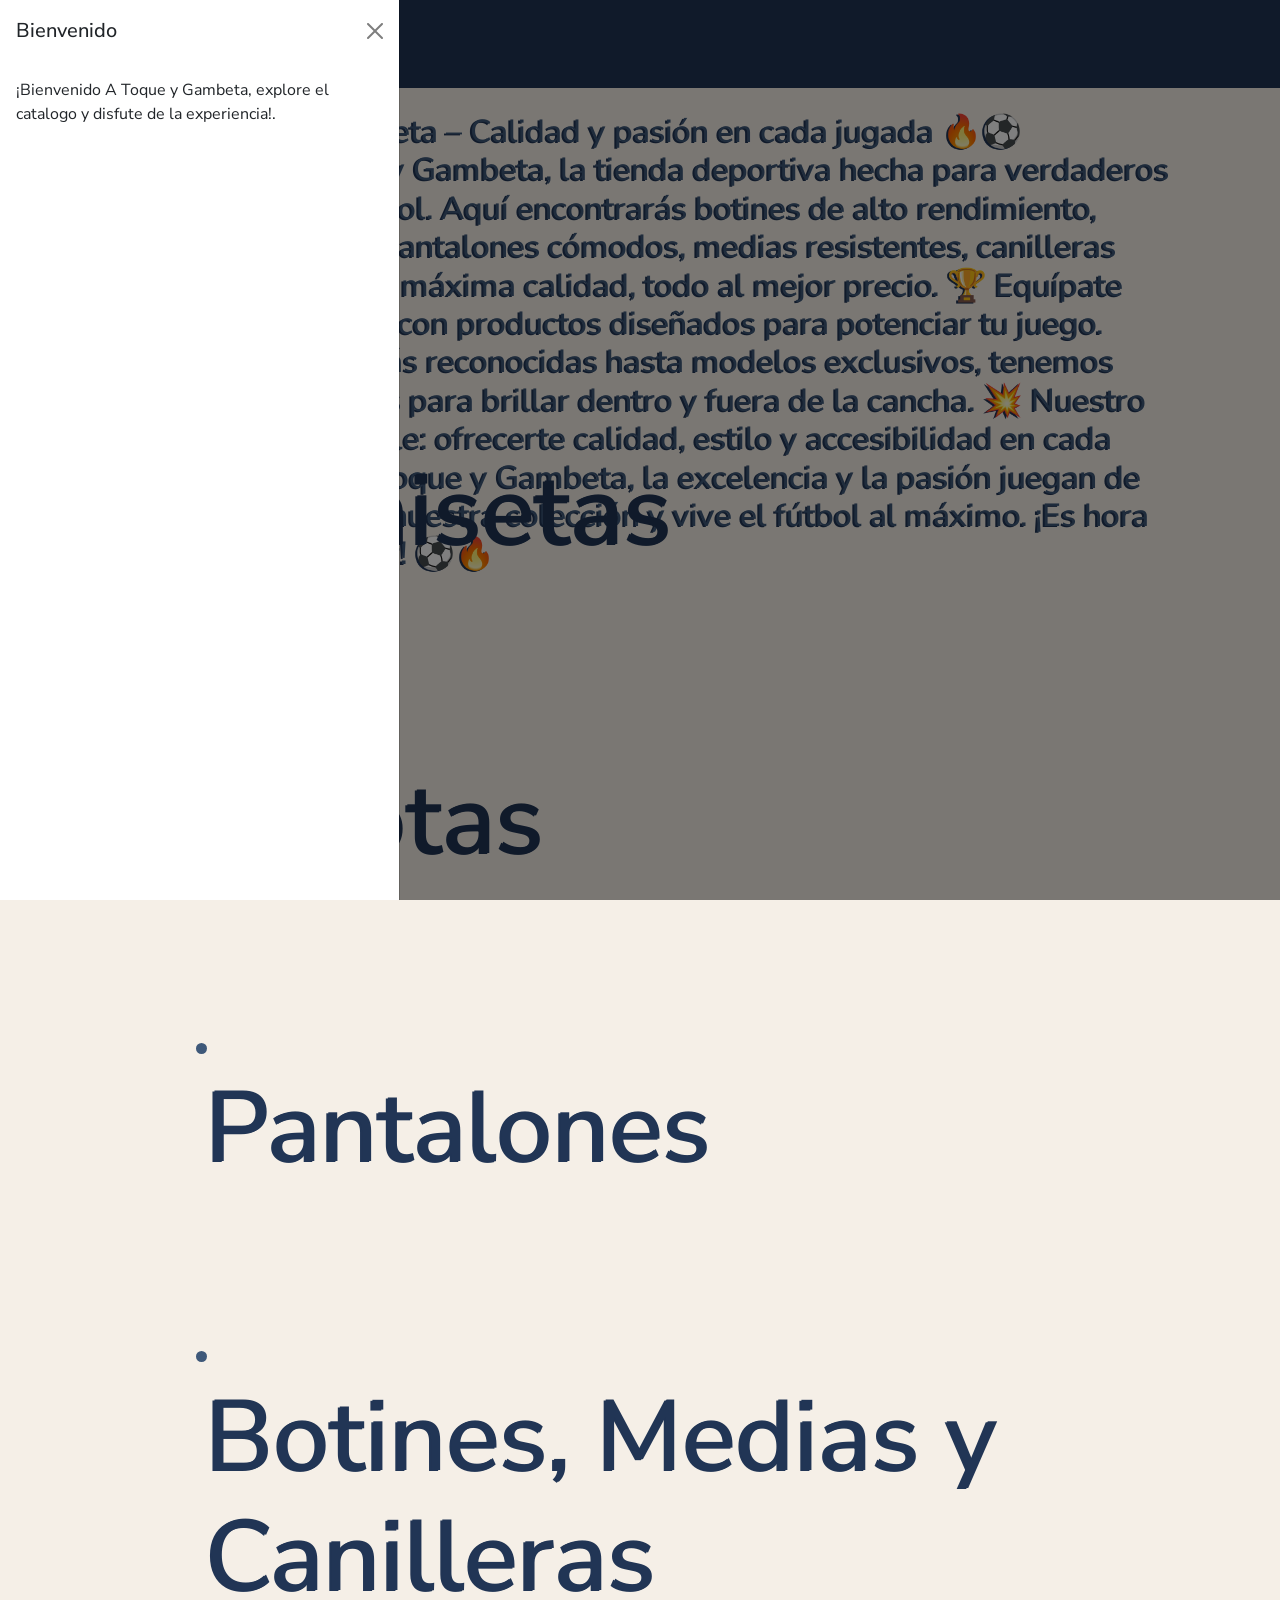
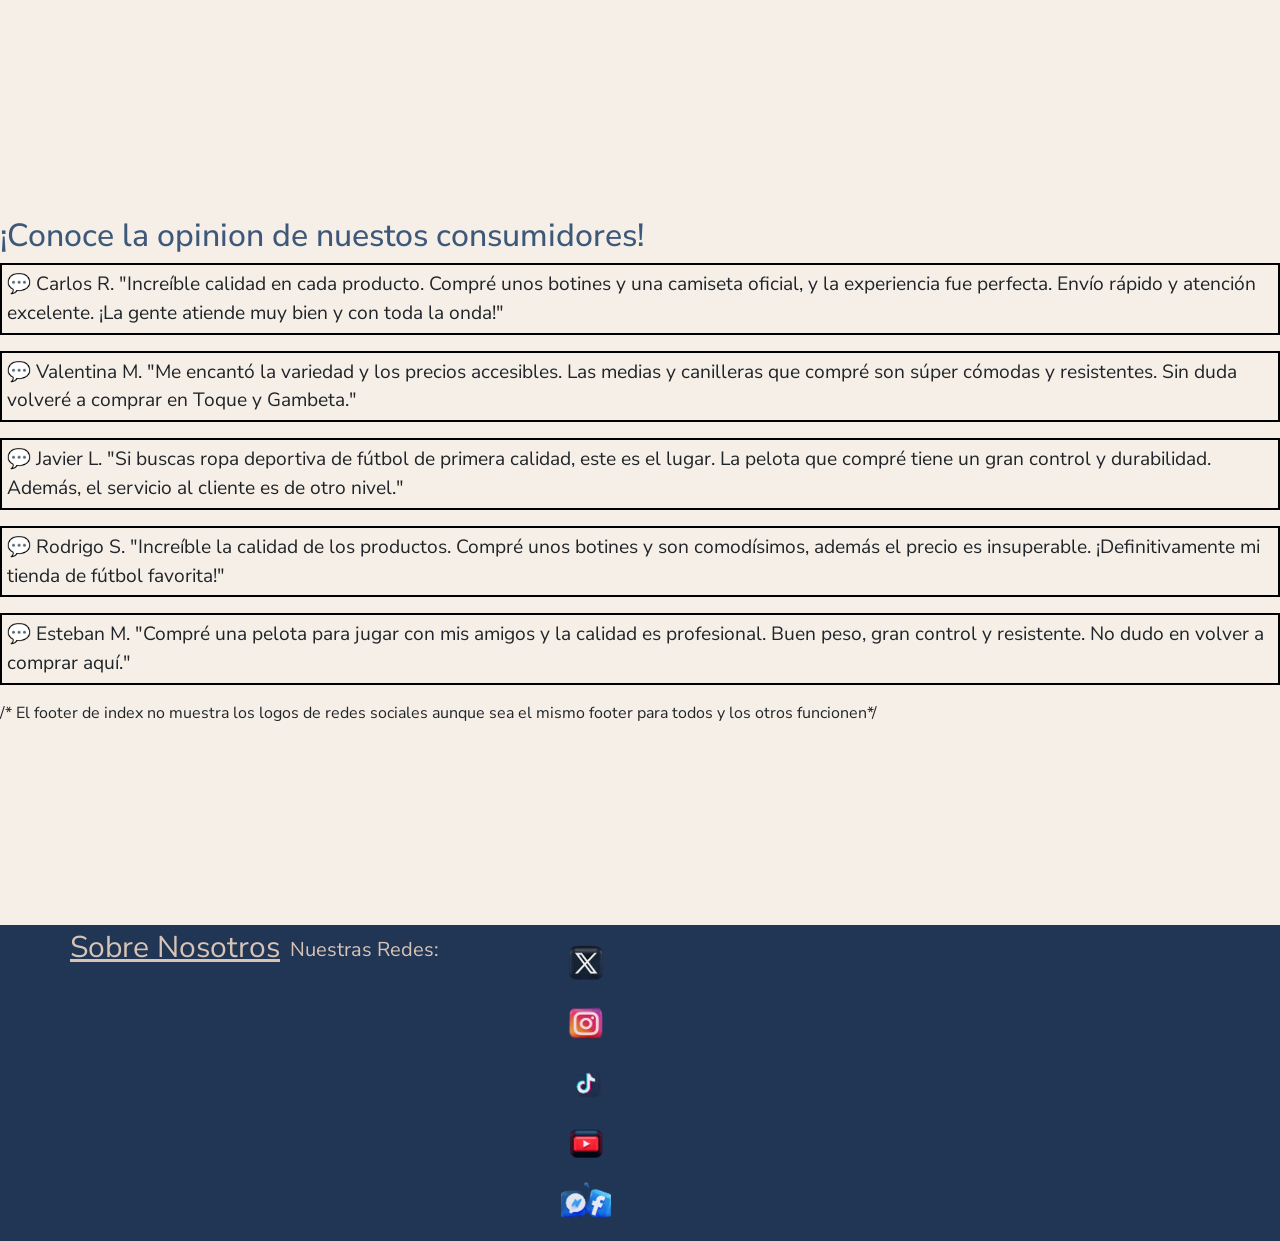
<file: index.html>
<!DOCTYPE html>
<html lang="en">
<head>
    <meta charset="UTF-8">
    <meta name="viewport" content="width=device-width, initial-scale=1.0">
    <title>Toque y Gambeta</title>
    <link href="https://cdn.jsdelivr.net/npm/bootstrap@5.3.4/dist/css/bootstrap.min.css" rel="stylesheet" integrity="sha384-DQvkBjpPgn7RC31MCQoOeC9TI2kdqa4+BSgNMNj8v77fdC77Kj5zpWFTJaaAoMbC" crossorigin="anonymous">
    <link rel="stylesheet" href="css/styles.css">

    <link rel="preconnect" href="https://fonts.googleapis.com">
<link rel="preconnect" href="https://fonts.gstatic.com" crossorigin>
<link href="https://fonts.googleapis.com/css2?family=Nunito+Sans:ital,opsz,wght@0,6..12,200..1000;1,6..12,200..1000&family=Rubik:ital,wght@0,300..900;1,300..900&display=swap" rel="stylesheet">

   

</head>

<header class="encabezado">
    <nav>
        <h1 class="titulo-principal header-camisetas">
            Toque y Gambeta
            <ul>
                <a class="links-encabezados header-camisetas" href="pagina/iniciosesion.html" >Inicio de Sesion</a> 
                <a class="links-encabezados header-camisetas" href="pagina/registrarse.html">Registrarse</a>           
            </ul>   
        </h1> 
    </nav>   
</header>

<main>

    <body>
        <div class="offcanvas offcanvas-start show" tabindex="-1" id="offcanvas" aria-labelledby="offcanvasLabel">
            <div class="offcanvas-header">
              <h5 class="offcanvas-title" id="offcanvasLabel">Bienvenido</h5>
              <button type="button" class="btn-close" data-bs-dismiss="offcanvas" aria-label="Close"></button>
            </div>
            <div class="offcanvas-body">
              ¡Bienvenido A Toque y Gambeta, explore el catalogo y disfute de la experiencia!.
            </div>
          </div>

        <h2 class="intro custom-style ">⚽🔥 Toque y Gambeta – Calidad y pasión en cada jugada 🔥⚽
            Bienvenido a Toque y Gambeta, la tienda deportiva hecha para verdaderos apasionados del fútbol. Aquí encontrarás botines de alto rendimiento, camisetas oficiales, pantalones cómodos, medias resistentes, canilleras seguras y pelotas de máxima calidad, todo al mejor precio.
            
            🏆 Equípate como un profesional con productos diseñados para potenciar tu juego. Desde las marcas más reconocidas hasta modelos exclusivos, tenemos todo lo que necesitas para brillar dentro y fuera de la cancha.
            
            💥 Nuestro compromiso es simple: ofrecerte calidad, estilo y accesibilidad en cada compra. Porque en Toque y Gambeta, la excelencia y la pasión juegan de titular.
            
            👉 Descubre nuestra colección y vive el fútbol al máximo. ¡Es hora de jugar con lo mejor! ⚽🔥

            <li><a class="links-index" href="pagina/camisetas.html">Camisetas</a></li>
            <li><a class="links-index" href="pagina/pelotas.html">Pelotas</a></li>
            <li><a class="links-index" href="pagina/pantalones.html" >Pantalones</a></li>
            <li><a class="links-index" href="pagina/botines,mediasycanilleras.html" >Botines, Medias y Canilleras</a></li>
        </h2>

        <section class="contenedor-opinion">
            <h2>¡Conoce la opinion de nuestos consumidores!</h2>
            <p class="opinion">
                💬 Carlos R.
                "Increíble calidad en cada producto. Compré unos botines y una camiseta oficial, y la experiencia fue perfecta. 
                Envío rápido y atención excelente. ¡La gente atiende muy bien y con toda la onda!"
            </p>

            <p class="opinion">
                💬 Valentina M. 
                "Me encantó la variedad y los precios accesibles. 
                Las medias y canilleras que compré son súper cómodas y resistentes. Sin duda volveré a comprar en Toque y Gambeta." 
            </p>

            <p class="opinion">
                💬 Javier L. 
                "Si buscas ropa deportiva de fútbol de primera calidad, este es el lugar. La pelota que compré tiene un gran control y durabilidad. 
                Además, el servicio al cliente es de otro nivel."
            </p>
            <p class="opinion">
                💬 Rodrigo S.
                "Increíble la calidad de los productos. Compré unos botines y son comodísimos, además el precio es insuperable. 
                ¡Definitivamente mi tienda de fútbol favorita!"
            </p>
            <p class="opinion">
                💬 Esteban M. 
                "Compré una pelota para jugar con mis amigos y la calidad es profesional. 
                Buen peso, gran control y resistente. No dudo en volver a comprar aquí."
            </p>



        </section>

        



    </body>
</main>

/* El footer de index no muestra los logos de redes sociales aunque sea el mismo footer para todos y los otros funcionen*/
<footer class="pie-de-pagina">

  <a class="links" href="../pagina/sobrenosotros.html">Sobre Nosotros</a>
  <p>Nuestras Redes:</p>
  
    <nav class="navbar">
      <div class="container">
      <a class="navbar-brand" href="https://x.com/?lang=es">
        <img src="../recursos/imagenes/logos/twitter Logo.png" width="50" height="50">
      </a>
      </div>
  
      <div class="container">
        <a class="navbar-brand" href="https://www.instagram.com/">
          <img src="../recursos/imagenes/logos/instagram Logo.png"  width="50" height="50">
        </a>
      </div>
  
      <div class="container">
        <a class="navbar-brand" href="https://www.tiktok.com/es/">
          <img src="../recursos/imagenes/logos/tiktok Logo.png" width="50" height="50">
        </a>
      </div>
  
      <div class="container">
        <a class="navbar-brand" href="https://www.youtube.com/">
          <img src="../recursos/imagenes/logos/youtube Logo.png" width="50" height="50">
        </a>
      </div>
  
      <div class="container">
        <a class="navbar-brand" href="https://www.facebook.com/?locale=es_LA">
          <img src="../recursos/imagenes/logos/facebook Logo.png"  width="50" height="50">
        </a>
      </div>
  
    </nav>
  
  
</footer>


<script src="https://cdn.jsdelivr.net/npm/bootstrap@5.3.4/dist/js/bootstrap.bundle.min.js" integrity="sha384-YUe2LzesAfftltw+PEaao2tjU/QATaW/rOitAq67e0CT0Zi2VVRL0oC4+gAaeBKu" crossorigin="anonymous"></script>
</html>
</file>
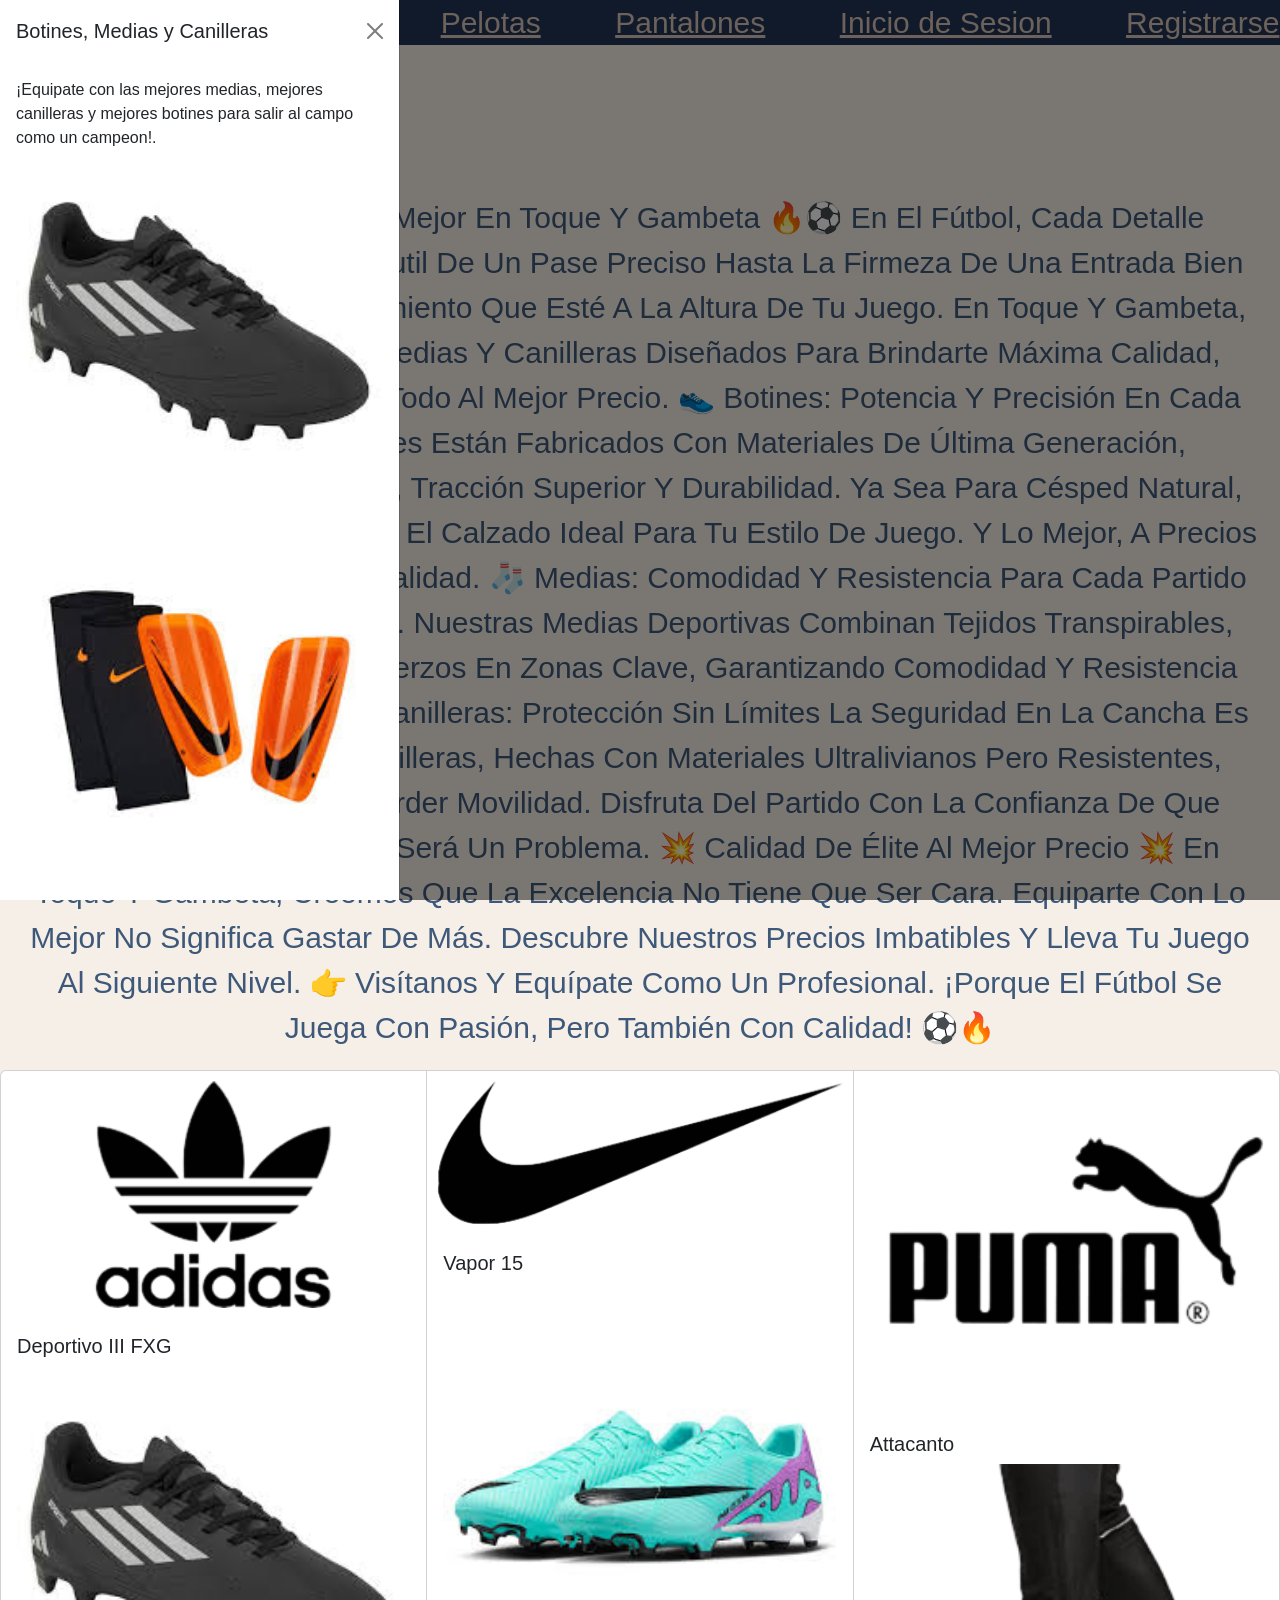
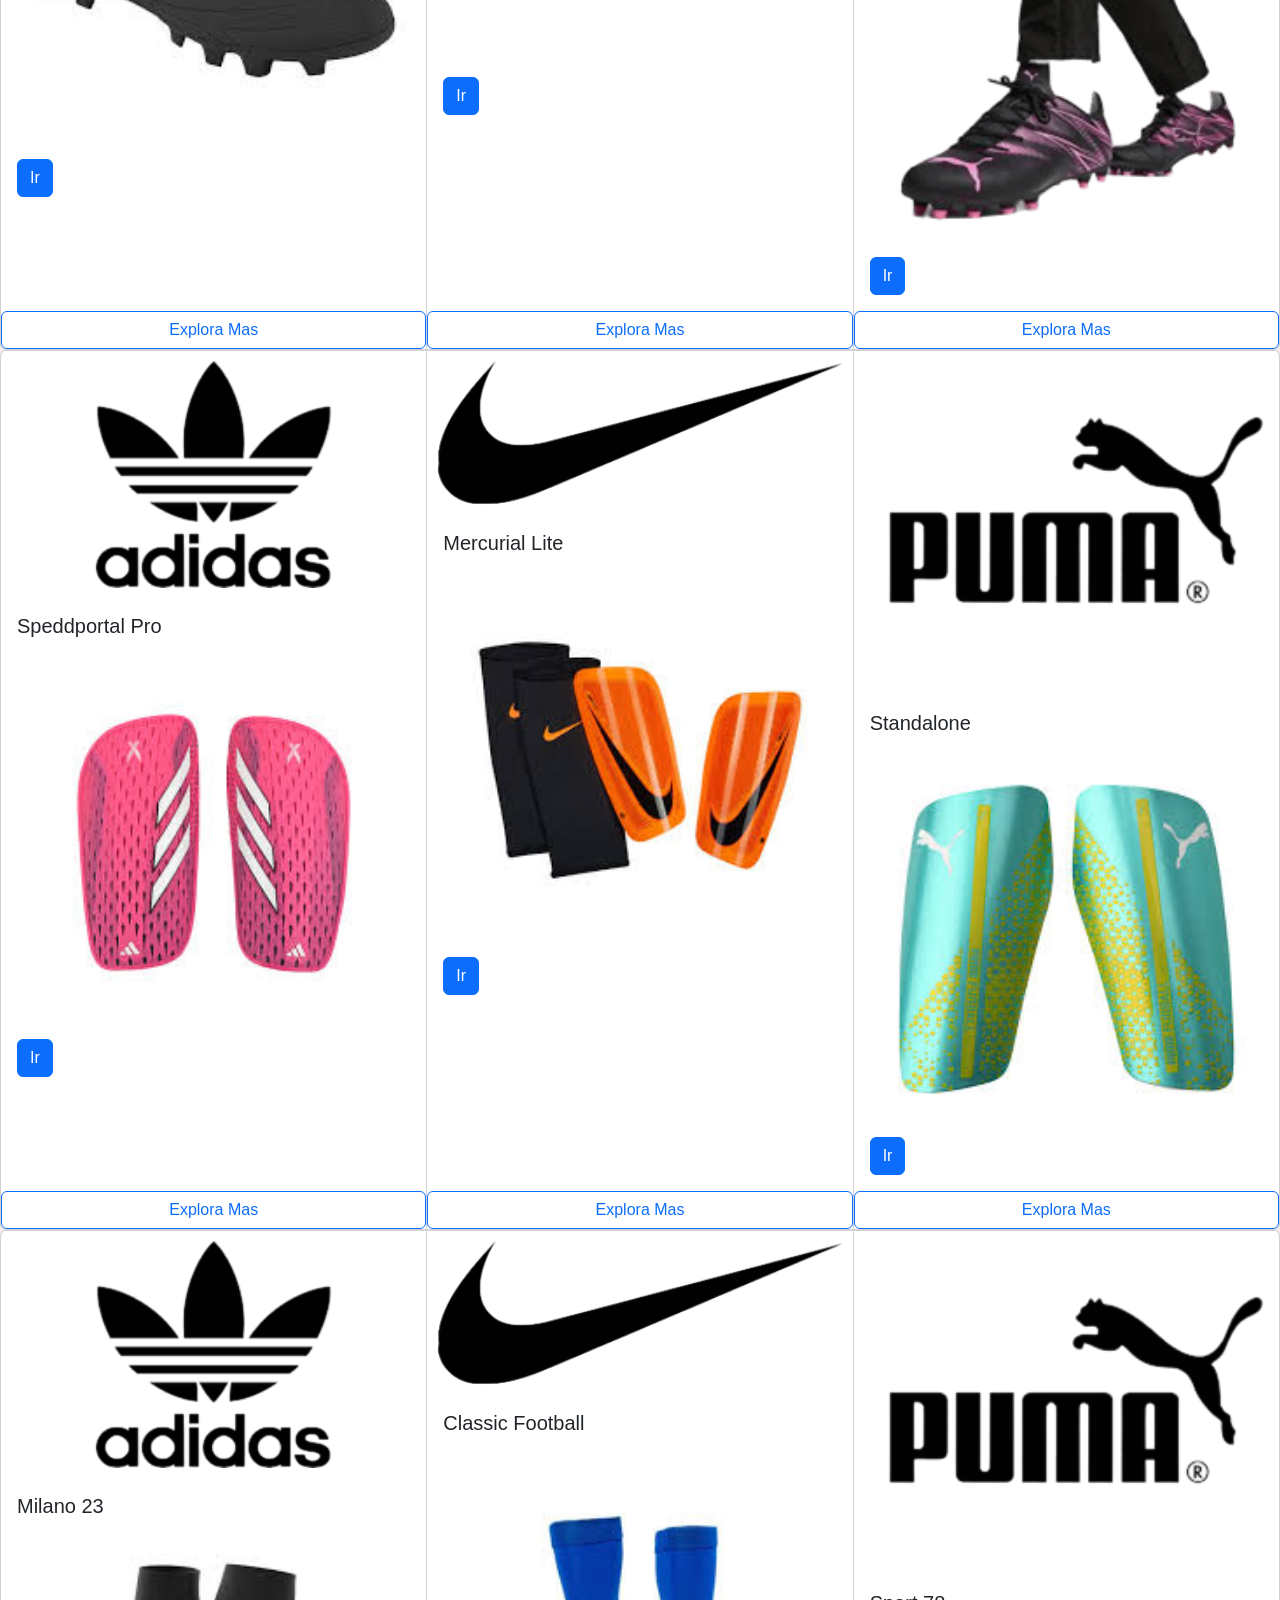
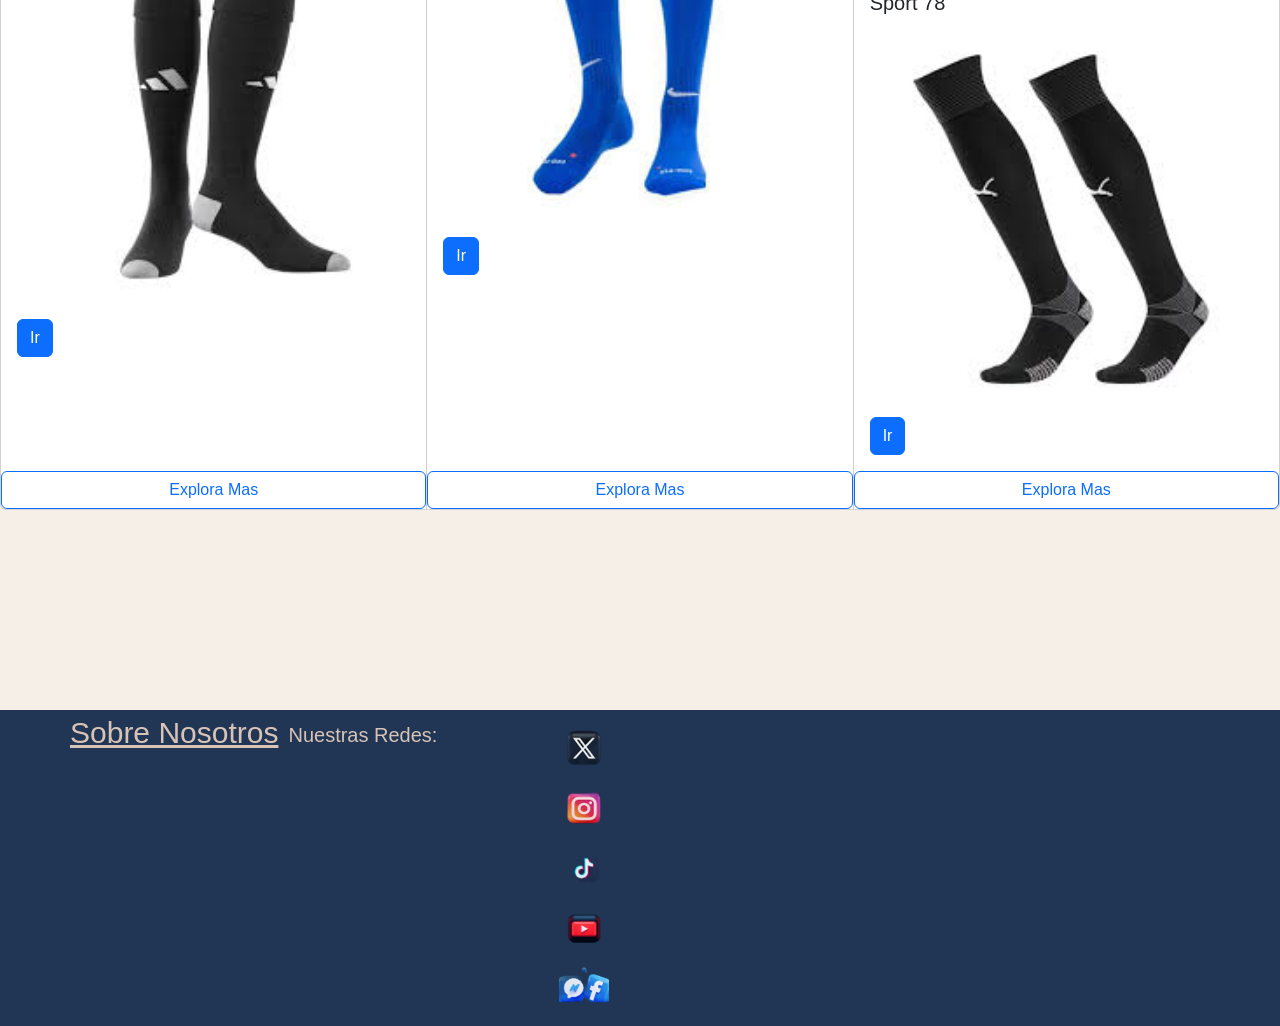
<file: pagina/botines,mediasycanilleras.html>
<!DOCTYPE html>
<html lang="en">
<head>
    <meta charset="UTF-8">
    <meta name="viewport" content="width=device-width, initial-scale=1.0">
    <title>Botines,Medias y Canilleras</title>
    <link href="https://cdn.jsdelivr.net/npm/bootstrap@5.3.4/dist/css/bootstrap.min.css" rel="stylesheet" integrity="sha384-DQvkBjpPgn7RC31MCQoOeC9TI2kdqa4+BSgNMNj8v77fdC77Kj5zpWFTJaaAoMbC" crossorigin="anonymous">
    <link rel="stylesheet" href="../css/styles.css">
</head>

<header class="encabezado">
    <nav>
        <a class="links"  href="../index.html">Home</a>
        <a class="links"  href="camisetas.html">Camisetas</a>
        <a class="links"  href="pelotas.Html">Pelotas</a>
        <a class="links"  href="pantalones.html" >Pantalones</a>
        <a class="links"  href="iniciosesion.html" >Inicio de Sesion</a> 
        <a class="links"  href="registrarse.html">Registrarse</a>  
    </nav>
</header> 

<main>
    <body>
        <div class="offcanvas offcanvas-start show" tabindex="-1" id="offcanvas" aria-labelledby="offcanvasLabel">
            <div class="offcanvas-header">
              <h5 class="offcanvas-title" id="offcanvasLabel">Botines, Medias y Canilleras</h5>
              <button type="button" class="btn-close" data-bs-dismiss="offcanvas" aria-label="Close"></button>
            </div>
            <div class="offcanvas-body">
              ¡Equipate con las mejores medias, mejores canilleras y mejores botines para salir al campo como un campeon!.
              <img src="../recursos/imagenes/botines,medias,canilleras/botinadidas.jpeg" class="card-img-top" alt="...">
              <img src="../recursos/imagenes/botines,medias,canilleras/canillerasnike.jpeg" class="card-img-top" alt="...">
              <img src="../recursos/imagenes/botines,medias,canilleras/mediaspuma.jpeg" class="card-img-top" alt="...">
            </div>
          </div>

        <p class="parrafos">⚽🔥 Equípate con lo mejor en Toque y Gambeta 🔥⚽
            En el fútbol, cada detalle cuenta. Desde el toque sutil de un pase preciso hasta la firmeza de una entrada bien medida, necesitas equipamiento que esté a la altura de tu juego. En Toque y Gambeta, te ofrecemos botines, medias y canilleras diseñados para brindarte máxima calidad, comodidad y protección, todo al mejor precio.
            
            👟 Botines: Potencia y precisión en cada pisada
            Nuestros botines están fabricados con materiales de última generación, ofreciendo ajuste perfecto, tracción superior y durabilidad. Ya sea para césped natural, sintético o futsal, tenemos el calzado ideal para tu estilo de juego. Y lo mejor, a precios accesibles sin sacrificar calidad.
            
            🧦 Medias: Comodidad y resistencia para cada partido
            Olvídate de las molestias. Nuestras medias deportivas combinan tejidos transpirables, ajuste ergonómico y refuerzos en zonas clave, garantizando comodidad y resistencia hasta el pitazo final.
            
            🛡️ Canilleras: Protección sin límites
            La seguridad en la cancha es clave. Con nuestras canilleras, hechas con materiales ultralivianos pero resistentes, estarás protegido sin perder movilidad. Disfruta del partido con la confianza de que cada entrada fuerte no será un problema.
            
            💥 Calidad de élite al mejor precio 💥
            
            En Toque y Gambeta, creemos que la excelencia no tiene que ser cara. Equiparte con lo mejor no significa gastar de más. Descubre nuestros precios imbatibles y lleva tu juego al siguiente nivel.
            
            👉 Visítanos y equípate como un profesional. ¡Porque el fútbol se juega con pasión, pero también con calidad! ⚽🔥</p>



            <div class="card-group">
                <div class="card">
                  <img class="contenedor-logos" src="../recursos/imagenes/logos/logoadidas.png" alt="">
                  <div class="card-body">
                    <h5 class="card-title">Deportivo III FXG</h5>
                    <img src="../recursos/imagenes/botines,medias,canilleras/botinadidas.jpeg" class="card-img-top" alt="...">
                    <a href="#" class="btn btn-primary">Ir</a>
                  </div>
                  <button type="button" class="btn btn-outline-primary">Explora Mas</button>
                </div>
                <div class="card">
                  <img class="contenedor-logos" src="../recursos/imagenes/logos/logonike.png" alt="">
                  <div class="card-body">
                    <h5 class="card-title">Vapor 15</h5>
                    <img src="../recursos/imagenes/botines,medias,canilleras/botinnike.jpeg" class="card-img-top" alt="...">
                    <a href="#" class="btn btn-primary">Ir</a>
                  </div>
                  <button type="button" class="btn btn-outline-primary">Explora Mas</button>
                </div>
                <div class="card">
                  <img class="contenedor-logos" src="../recursos/imagenes/logos/logopuma.png" alt="">
                  <div class="card-body">
                    <h5 class="card-title">Attacanto</h5>
                    <img src="../recursos/imagenes/botines,medias,canilleras/botinpuma.png" class="card-img-top" alt="...">
                    <a href="#" class="btn btn-primary">Ir</a>

                  </div>
                  <button type="button" class="btn btn-outline-primary">Explora Mas</button>
                </div>
              </div>


            <div class="card-group">
                <div class="card">
                  <img class="contenedor-logos" src="../recursos/imagenes/logos/logoadidas.png" alt="">
                  <div class="card-body">
                    <h5 class="card-title">Speddportal Pro</h5>
                    <img src="../recursos/imagenes/botines,medias,canilleras/canillerasadidas.jpeg" class="card-img-top" alt="...">
                    <a href="#" class="btn btn-primary">Ir</a>
                  </div>
                  <button type="button" class="btn btn-outline-primary">Explora Mas</button>
                </div>
                <div class="card">
                  <img class="contenedor-logos" src="../recursos/imagenes/logos/logonike.png" alt="">
                  <div class="card-body">
                    <h5 class="card-title">Mercurial Lite</h5>
                    <img src="../recursos/imagenes/botines,medias,canilleras/canillerasnike.jpeg" class="card-img-top" alt="...">
                    <a href="#" class="btn btn-primary">Ir</a>
                  </div>
                  <button type="button" class="btn btn-outline-primary">Explora Mas</button>
                </div>
                <div class="card">
                  <img class="contenedor-logos" src="../recursos/imagenes/logos/logopuma.png" alt="">
                  <div class="card-body">
                    <h5 class="card-title">Standalone</h5>
                    <img src="../recursos/imagenes/botines,medias,canilleras/canilleraspuma.jpeg" class="card-img-top" alt="...">
                    <a href="#" class="btn btn-primary">Ir</a>
                  </div>
                  <button type="button" class="btn btn-outline-primary">Explora Mas</button>
                </div>
            </div>

            <div class="card-group">
                <div class="card">
                  <img class="contenedor-logos" src="../recursos/imagenes/logos/logoadidas.png" alt="">
                  <div class="card-body">
                    <h5 class="card-title">Milano 23</h5>
                    <img src="../recursos/imagenes/botines,medias,canilleras/mediasadidas.jpeg" class="card-img-top" alt="...">
                    <a href="#" class="btn btn-primary">Ir</a>
                  </div>
                  <button type="button" class="btn btn-outline-primary">Explora Mas</button>
                </div>
                <div class="card">
                  <img class="contenedor-logos" src="../recursos/imagenes/logos/logonike.png" alt="">
                  <div class="card-body">
                    <h5 class="card-title">Classic Football</h5>
                    <img src="../recursos/imagenes/botines,medias,canilleras/mediasnike.jpeg" class="card-img-top" alt="...">
                    <a href="#" class="btn btn-primary">Ir</a>
                  </div>
                  <button type="button" class="btn btn-outline-primary">Explora Mas</button>
                </div>
                <div class="card">
                  <img class="contenedor-logos" src="../recursos/imagenes/logos/logopuma.png" alt="">
                  <div class="card-body">
                    <h5 class="card-title">Sport 78</h5>
                    <img src="../recursos/imagenes/botines,medias,canilleras/mediaspuma.jpeg" class="card-img-top" alt="...">
                    <a href="#" class="btn btn-primary">Ir</a>

                  </div>
                  <button type="button" class="btn btn-outline-primary">Explora Mas</button>
                </div>
            </div>










    </body> 
</main>



<footer class="pie-de-pagina">

  <a class="links" href="../pagina/sobrenosotros.html">Sobre Nosotros</a>
  <p>Nuestras Redes:</p>

  <nav class="navbar">
     <div class="container">
      <a class="navbar-brand" href="https://x.com/?lang=es">
        <img src="../recursos/imagenes/logos/twitter Logo.png" width="50" height="50">
      </a>
     </div>

      <div class="container">
        <a class="navbar-brand" href="https://www.instagram.com/">
          <img src="../recursos/imagenes/logos/instagram Logo.png"  width="50" height="50">
        </a>
      </div>

      <div class="container">
        <a class="navbar-brand" href="https://www.tiktok.com/es/">
          <img src="../recursos/imagenes/logos/tiktok Logo.png" width="50" height="50">
        </a>
      </div>

      <div class="container">
        <a class="navbar-brand" href="https://www.youtube.com/">
          <img src="../recursos/imagenes/logos/youtube Logo.png" width="50" height="50">
        </a>
      </div>

      <div class="container">
        <a class="navbar-brand" href="https://www.facebook.com/?locale=es_LA">
          <img src="../recursos/imagenes/logos/facebook Logo.png"  width="50" height="50">
        </a>
      </div>

  </nav>


</footer>

<script src="https://cdn.jsdelivr.net/npm/bootstrap@5.3.4/dist/js/bootstrap.bundle.min.js" integrity="sha384-YUe2LzesAfftltw+PEaao2tjU/QATaW/rOitAq67e0CT0Zi2VVRL0oC4+gAaeBKu" crossorigin="anonymous"></script>

</html>
</file>
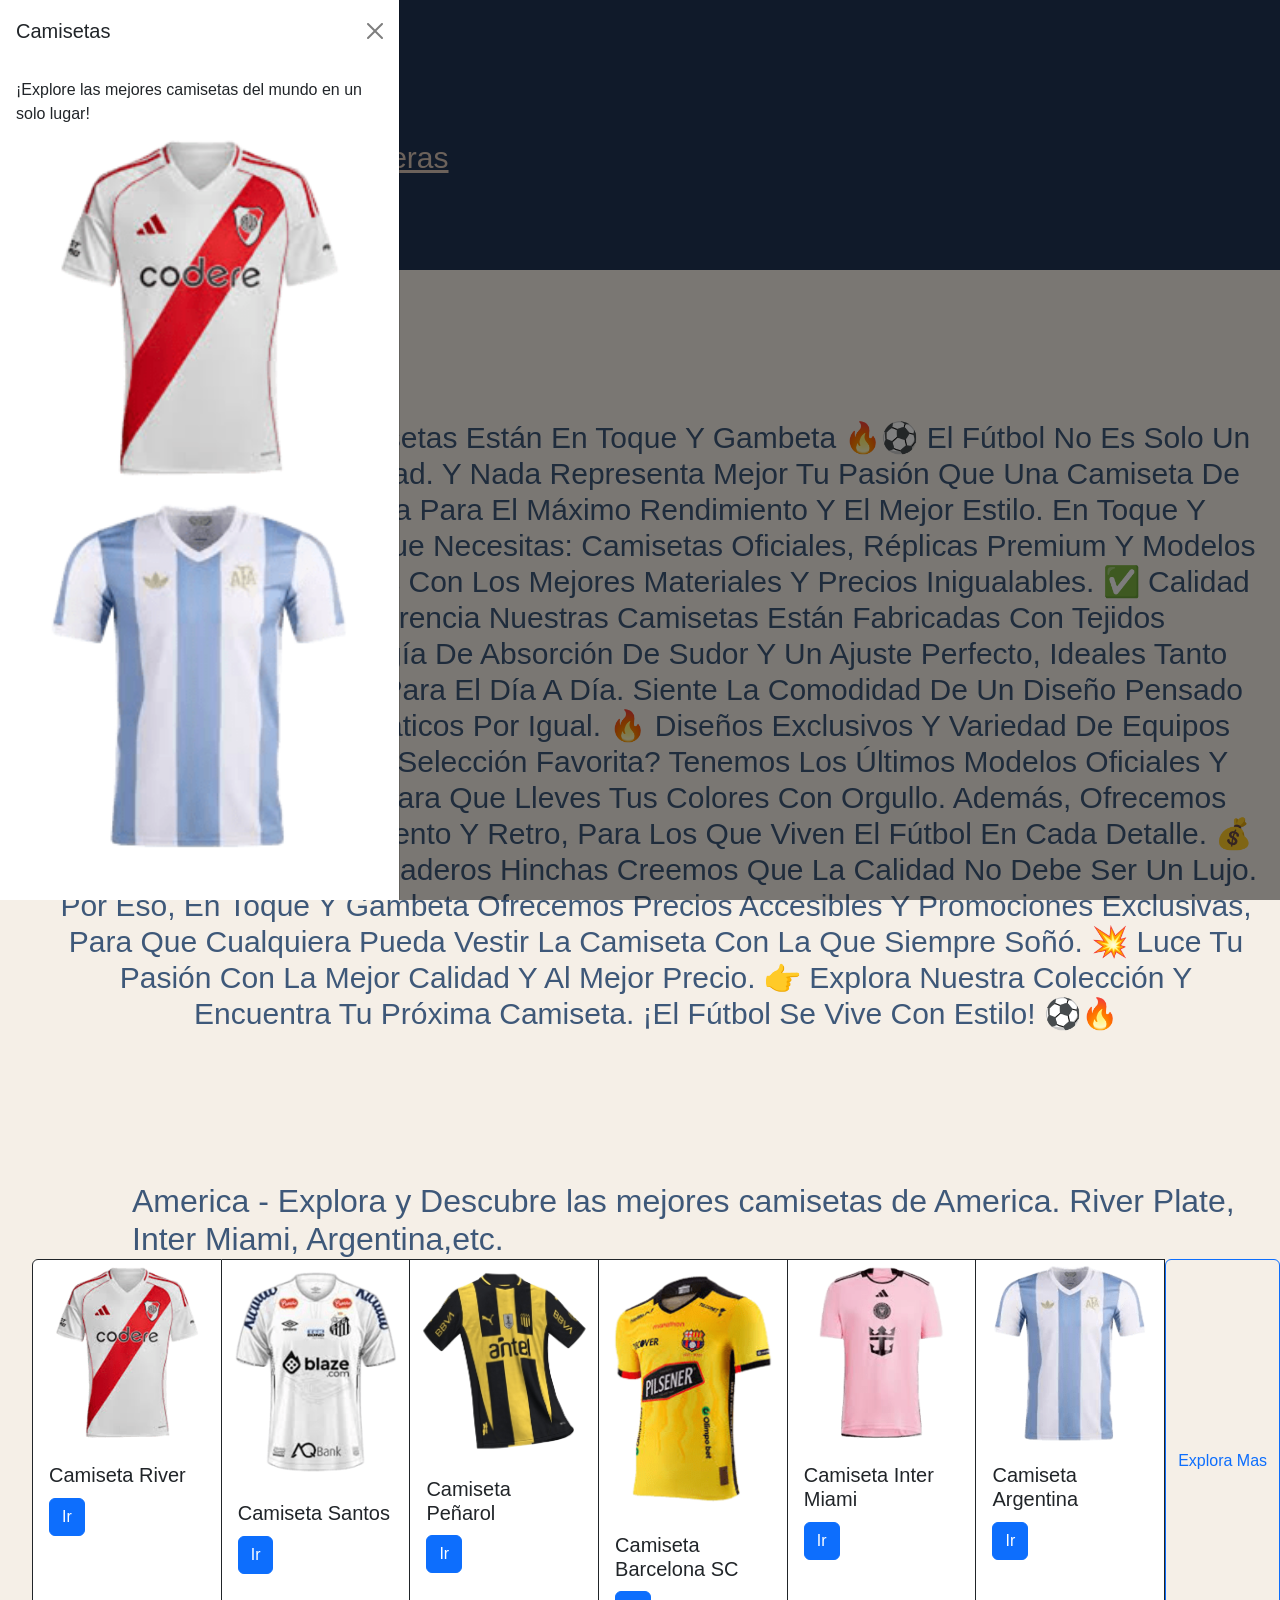
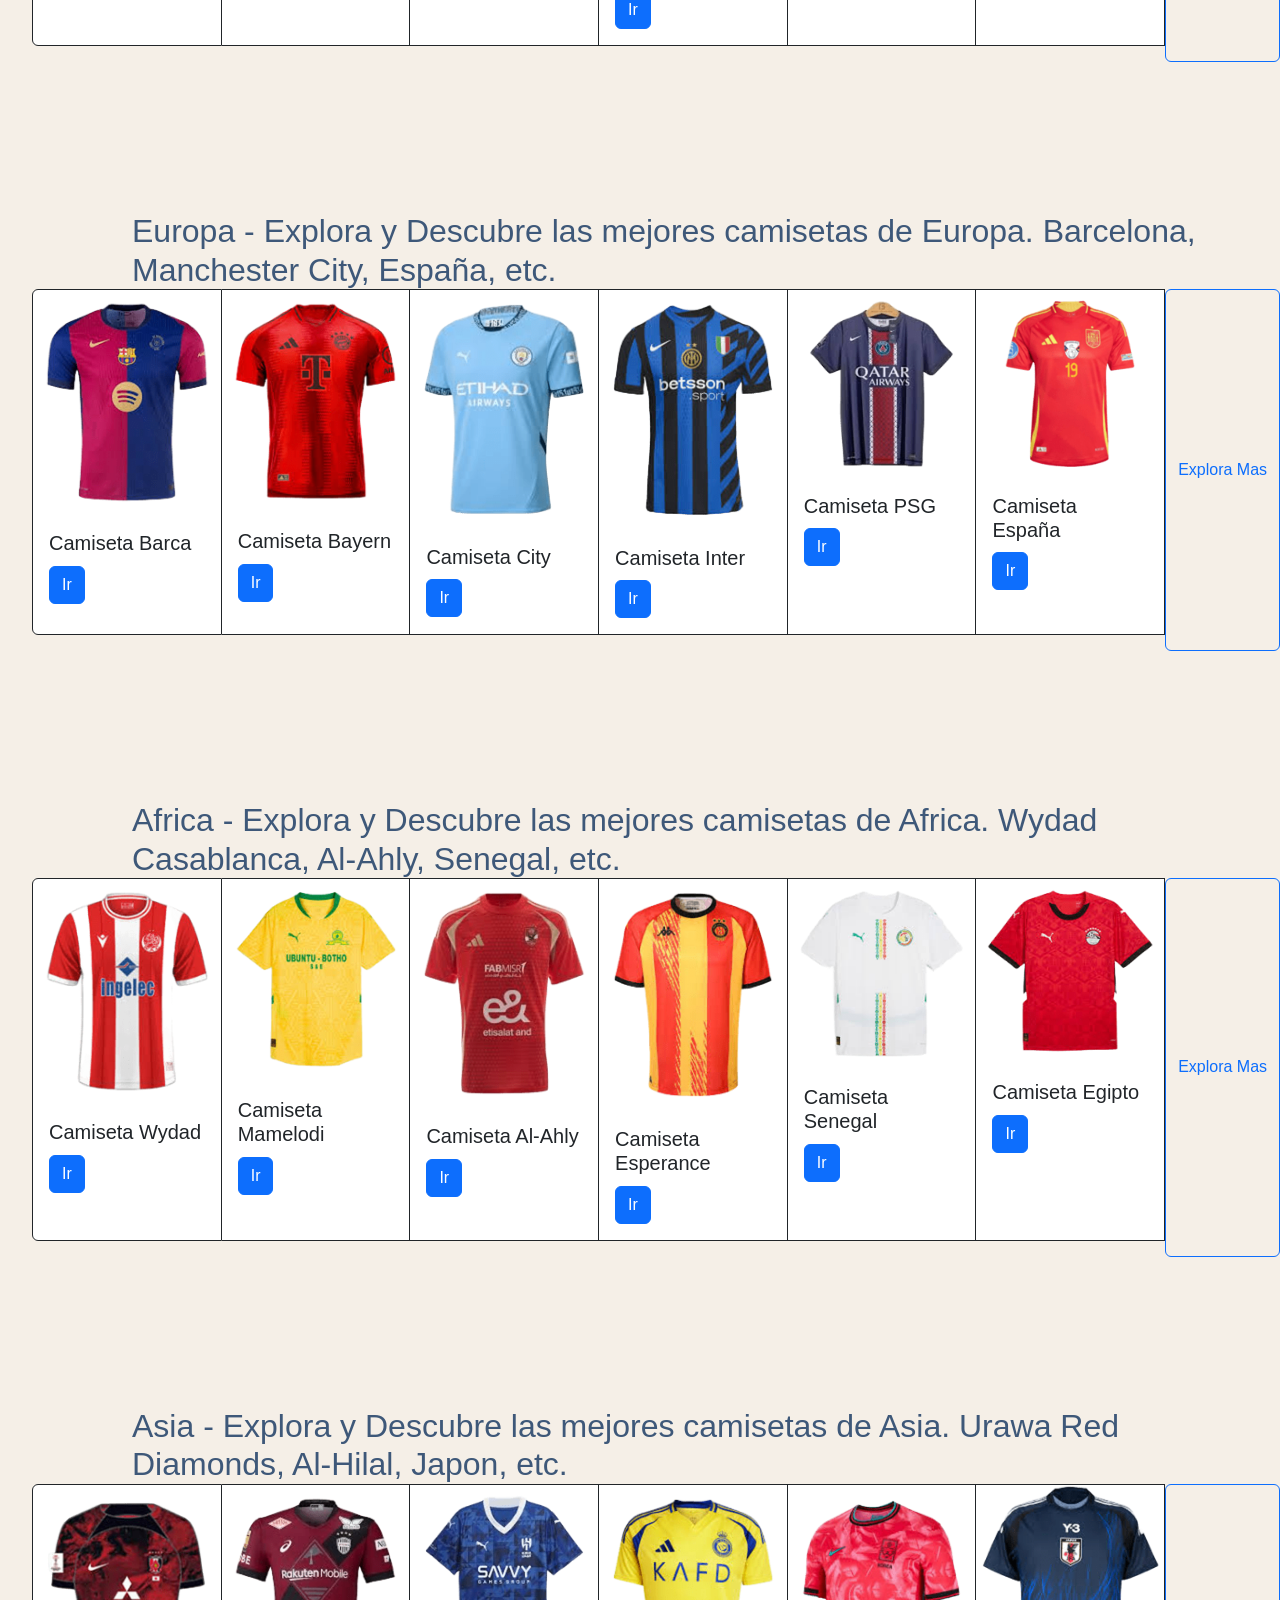
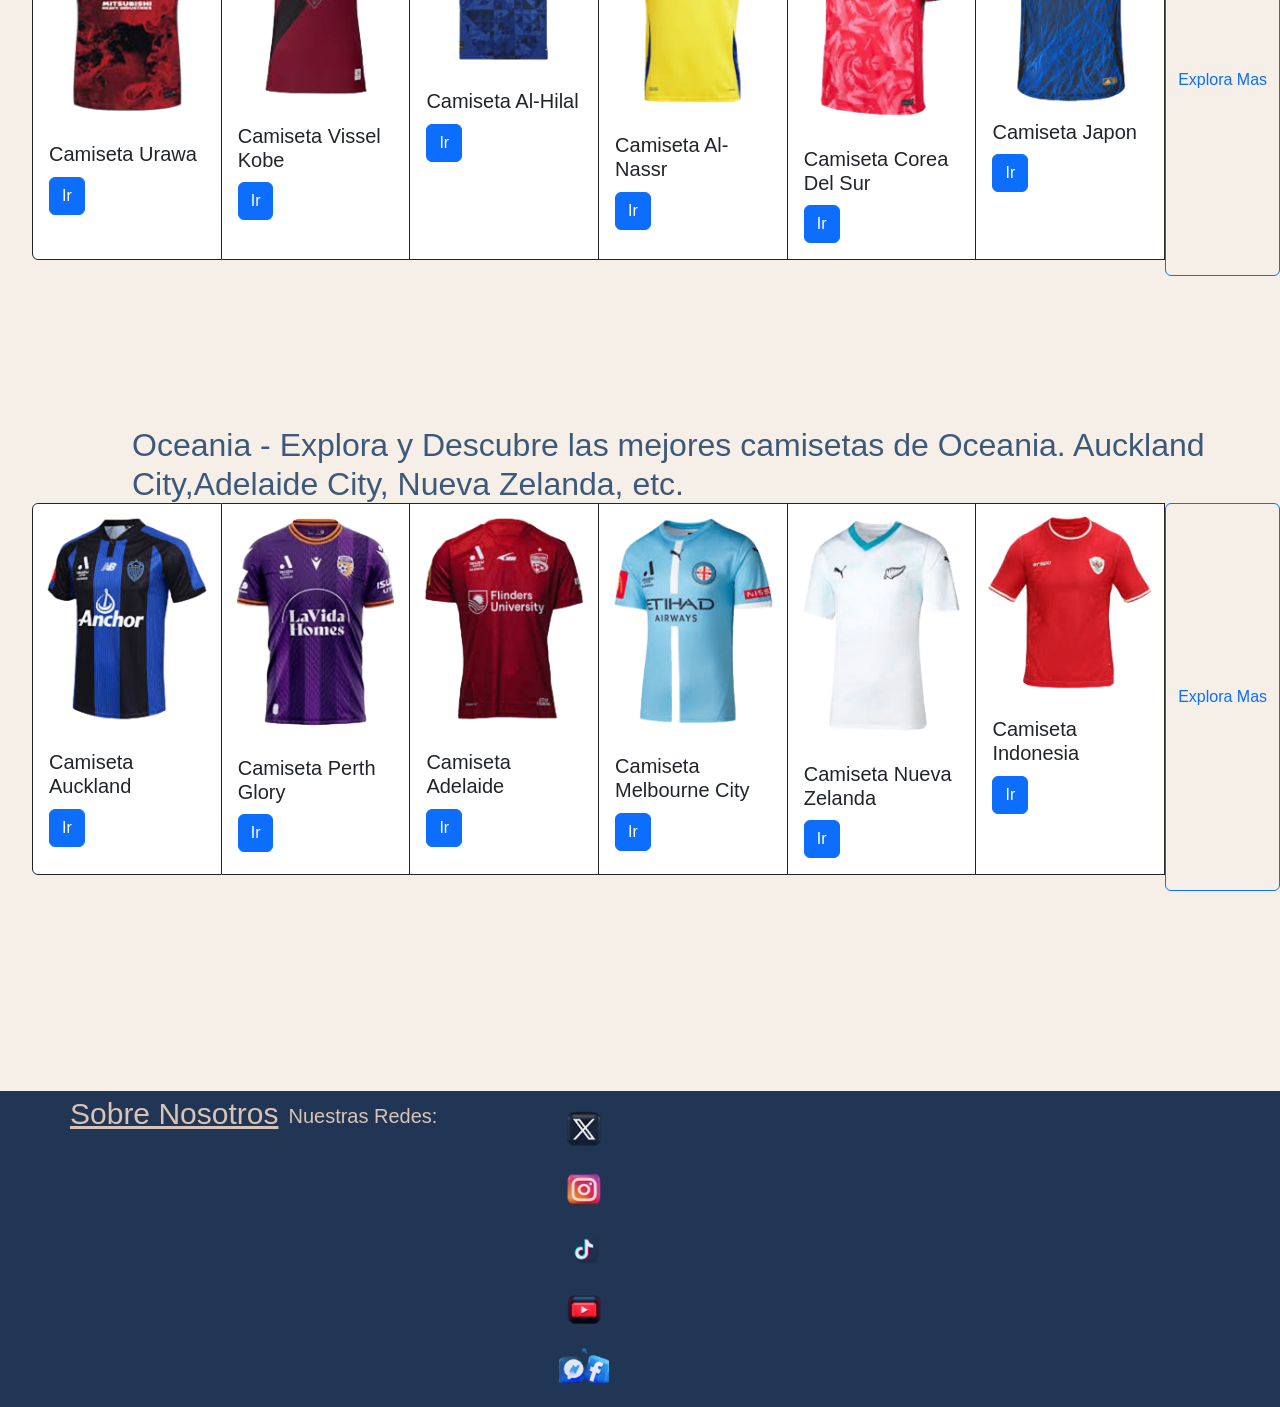
<file: pagina/camisetas.html>
<!DOCTYPE html>
<html lang="en">
<head>
    <meta charset="UTF-8">
    <meta name="viewport" content="width=device-width, initial-scale=1.0">
    <title>Camisetas</title>
    <link href="https://cdn.jsdelivr.net/npm/bootstrap@5.3.4/dist/css/bootstrap.min.css" rel="stylesheet" integrity="sha384-DQvkBjpPgn7RC31MCQoOeC9TI2kdqa4+BSgNMNj8v77fdC77Kj5zpWFTJaaAoMbC" crossorigin="anonymous">
    <link rel="stylesheet" href="../css/styles.css">

</head>

<header class="encabezado">


          <a class="links"  href="../index.html">Home</a>
          <a class="links"  href="pelotas.Html">Pelotas</a>
          <a class="links"  href="pantalones.html" >Pantalones</a>
          <a class="links"  href="botines,mediasycanilleras.html" >Botines, Medias y Canilleras</a> 
          <a class="links"  href="iniciosesion.html" >Inicio de Sesion</a> 
          <a class="links"  href="registrarse.html">Registrarse</a>  
      </nav>
    </nav>
</header> 

<main>
    <body>
        <nav>
            <div class="offcanvas offcanvas-start show custom-style tabindex="id="offcanvas" aria-labelledby="offcanvasLabel">
                <div class="offcanvas-header">
                  <h5 class="offcanvas-title custom-style" id="offcanvasLabel">Camisetas</h5>
                  <button type="button" class="btn-close" data-bs-dismiss="offcanvas" aria-label="Close"></button>
                </div>
                <div class="offcanvas-body">
                  ¡Explore las mejores camisetas del mundo en un solo lugar!
                  <img src="../recursos/imagenes/river.png" class="card-img-top magenes-offcanva" alt="...">
                  <img src="../recursos/imagenes/argentina.png" class="card-img-top magenes-offcanva" alt="...">

                </div>
              </div>
        

                <ul>

                    <h2>

                        <p class="parrafos custom-style  ">
  

                            👕🔥 Las mejores camisetas están en Toque y Gambeta 🔥⚽
                            El fútbol no es solo un deporte, es una identidad. Y nada representa mejor tu pasión que una camiseta de alta calidad, diseñada para el máximo rendimiento y el mejor estilo. En Toque y Gambeta, tenemos lo que necesitas: camisetas oficiales, réplicas premium y modelos de entrenamiento, todas con los mejores materiales y precios inigualables.
                            
                            ✅ Calidad que marca la diferencia
                            Nuestras camisetas están fabricadas con tejidos transpirables, tecnología de absorción de sudor y un ajuste perfecto, ideales tanto para la cancha como para el día a día. Siente la comodidad de un diseño pensado para futbolistas y fanáticos por igual.
                            
                            🔥 Diseños exclusivos y variedad de equipos
                            ¿Eres fiel a tu club o selección favorita? Tenemos los últimos modelos oficiales y ediciones especiales para que lleves tus colores con orgullo. Además, ofrecemos camisetas de entrenamiento y retro, para los que viven el fútbol en cada detalle.
                            
                            💰 El mejor precio para verdaderos hinchas
                            Creemos que la calidad no debe ser un lujo. Por eso, en Toque y Gambeta ofrecemos precios accesibles y promociones exclusivas, para que cualquiera pueda vestir la camiseta con la que siempre soñó.
                            
                            💥 Luce tu pasión con la mejor calidad y al mejor precio. 👉 Explora nuestra colección y encuentra tu próxima camiseta. ¡El fútbol se vive con estilo! ⚽🔥
                        </p>

                        <li class="camisetas-equipos subtitulo">America - Explora y Descubre las mejores camisetas de America. River Plate, Inter Miami, Argentina,etc. </li>
                        
                        <div class="contenedor-camiseta">

                            <div class="card-group imagenes">

                                <div class="card border-dark mb-3"  style="width: 18rem;">
                                    <img src="../recursos/imagenes/river.png" class="card-img-top imagenes " alt="...">
                                    <div class="card-body">
                                      <h5 class="card-title">Camiseta River</h5>
                                      <a href="#" class="btn btn-primary">Ir</a>
                                    </div>
                                </div>    
    
                                <div class="card border-dark mb-3" style="width: 18rem;">
                                    <img src="../recursos/imagenes/camiseta santos.png" class="card-img-top imagenes" alt="...">
                                    <div class="card-body">
                                      <h5 class="card-title">Camiseta Santos</h5>
                                      <a href="#" class="btn btn-primary">Ir</a>
                                    </div>
                                    
                                </div>  
    
                                <div class="card border-dark mb-3" style="width: 18rem;">
                                    <img src="../recursos/imagenes/camiseta peñarol.png" class="card-img-top imagenes" alt="...">
                                    <div class="card-body">
                                      <h5 class="card-title">Camiseta Peñarol</h5>
                                      <a href="#" class="btn btn-primary">Ir</a>
                                    </div>
                                    
                                </div>  
                               
                                <div class="card border-dark mb-3" style="width: 18rem;">
                                    <img src="../recursos/imagenes/camiseta barcelona sc.png" class="card-img-top imagenes" alt="...">
                                    <div class="card-body">
                                      <h5 class="card-title">Camiseta Barcelona SC</h5>
                                      <a href="#" class="btn btn-primary">Ir</a>
                                    </div>
                                    
                                </div>  
                                
                                
                                <div class="card border-dark mb-3" style="width: 18rem;">
                                    <img src="../recursos/imagenes/inter miami.png" class="card-img-top imagenes" alt="...">
                                    <div class="card-body">
                                      <h5 class="card-title">Camiseta Inter Miami</h5>
                                      <a href="#" class="btn btn-primary">Ir</a>
                                    </div>
                                </div>   
    
                                <div class="card border-dark mb-3" style="width: 18rem;">
                                    <img src="../recursos/imagenes/argentina.png" class="card-img-top imagenes" alt="...">
                                    <div class="card-body">
                                      <h5 class="card-title">Camiseta Argentina</h5>
                                      <a href="#" class="btn btn-primary">Ir</a>
                                    </div>
                                    
                                </div>   
                                <button type="button" class="btn btn-outline-primary">Explora Mas</button>
                            </div>

  

                        
                           
                        </div>
                        
                        <li class="camisetas-equipos subtitulo">Europa - Explora y Descubre las mejores camisetas de Europa. Barcelona, Manchester City, España, etc.</li>   

                        <div class="contenedor-camiseta">

                            <div class="card-group imagenes">
                                <div class="card border-dark mb-3" style="width: 18rem;">
                                    <img src="../recursos/imagenes/barca.png" class="card-img-top imagenes" alt="...">
                                    <div class="card-body">
                                      <h5 class="card-title">Camiseta Barca</h5>
                                      <a href="#" class="btn btn-primary">Ir</a>
                                    </div>
                                </div>   

                                <div class="card border-dark mb-3" style="width: 18rem;">
                                     <img src="../recursos/imagenes/camiseta bayern munich.png" class="card-img-top imagenes" alt="...">
                                     <div class="card-body">
                                        <h5 class="card-title">Camiseta Bayern</h5>
                                        <a href="#" class="btn btn-primary">Ir</a>
                                    </div>
                                </div>   

                            <div class="card border-dark mb-3" style="width: 18rem;">
                                <img src="../recursos/imagenes/city.png" class="card-img-top imagenes" alt="...">
                                <div class="card-body">
                                    <h5 class="card-title">Camiseta City</h5>
                                    <a href="#" class="btn btn-primary">Ir</a>
                                </div>
                            </div>   

                            <div class="card border-dark mb-3" style="width: 18rem;">
                                <img src="../recursos/imagenes/camiseta inter.png" class="card-img-top imagenes" alt="...">
                                <div class="card-body">
                                    <h5 class="card-title">Camiseta Inter</h5>
                                    <a href="#" class="btn btn-primary">Ir</a>
                                </div>
                            </div>   

                            <div class="card border-dark mb-3" style="width: 18rem;">
                                <img src="../recursos/imagenes/camiseta psg.png" class="card-img-top imagenes" alt="...">
                                <div class="card-body">
                                    <h5 class="card-title">Camiseta PSG</h5>
                                    <a href="#" class="btn btn-primary">Ir</a>
                                </div>
                            </div>   

                            <div class="card border-dark mb-3" style="width: 18rem;">
                                <img src="../recursos/imagenes/españa.png" class="card-img-top imagenes" alt="...">
                                <div class="card-body">
                                    <h5 class="card-title">Camiseta España</h5>
                                    <a href="#" class="btn btn-primary">Ir</a>
                                </div>
                            </div>
                            <button type="button" class="btn btn-outline-primary">Explora Mas</button>
                            
                            </div>

                        </div>     
                            
                        <li class="camisetas-equipos subtitulo">Africa - Explora y Descubre las mejores camisetas de Africa. Wydad Casablanca, Al-Ahly, Senegal, etc.</li>

                        <div class="contenedor-camiseta">

                            <div class="card-group imagenes">
                                <div class="card border-dark mb-3" style="width: 18rem;">
                                    <img src="../recursos/imagenes/wydad.png"  class="card-img-top imagenes" alt="...">
                                    <div class="card-body">
                                      <h5 class="card-title">Camiseta Wydad</h5>
                                      <a href="#" class="btn btn-primary">Ir</a>
                                    </div>
                                </div>    

                                <div class="card border-dark mb-3" style="width: 18rem;">
                                    <img src="../recursos/imagenes/camiseta mamelodi sundows.png" class="card-img-top imagenes" alt="...">
                                    <div class="card-body">
                                      <h5 class="card-title">Camiseta Mamelodi</h5>
                                      <a href="#" class="btn btn-primary">Ir</a>
                                    </div>
                            
                                </div>

                                <div class="card border-dark mb-3" style="width: 18rem;">
                                    <img src="../recursos/imagenes/al-ahly.png" class="card-img-top imagenes" alt="...">
                                    <div class="card-body">
                                      <h5 class="card-title">Camiseta Al-Ahly</h5>
                                      <a href="#" class="btn btn-primary">Ir</a>
                                    </div>
                                </div>  

                                <div class="card border-dark mb-3" style="width: 18rem;">
                                    <img src="../recursos/imagenes/camsieta esperance tuniz.png" class="card-img-top imagenes" alt="...">
                                    <div class="card-body">
                                      <h5 class="card-title">Camiseta Esperance</h5>
                                      <a href="#" class="btn btn-primary">Ir</a>
                                    </div>
                            
                                </div>

                                <div class="card border-dark mb-3" style="width: 18rem;">
                                    <img src="../recursos/imagenes/senegal.png" class="card-img-top imagenes" alt="...">
                                    <div class="card-body">
                                      <h5 class="card-title">Camiseta Senegal</h5>
                                      <a href="#" class="btn btn-primary">Ir</a>
                                    </div>
                            
                                </div>

                                <div class="card border-dark mb-3" style="width: 18rem;">
                                    <img src="../recursos/imagenes/camsieta egipto.png" class="card-img-top imagenes"  alt="...">
                                    <div class="card-body">
                                      <h5 class="card-title">Camiseta Egipto</h5>
                                      <a href="#" class="btn btn-primary">Ir</a>
                                    </div>
                            
                                </div>
                                <button type="button" class="btn btn-outline-primary">Explora Mas</button>
                            </div>
                        </div>        

                        
                        <li class="camisetas-equipos subtitulo">Asia - Explora y Descubre las mejores camisetas de Asia. Urawa Red Diamonds, Al-Hilal, Japon, etc.</li>
                        
                        
                        <div class="contenedor-camiseta">
                                
                                <div class="card-group imagenes">
                                    <div class="card border-dark mb-3" style="width: 18rem;">
                                        <img src="../recursos/imagenes/urawa.png" class="card-img-top imagenes" alt="...">
                                        <div class="card-body">
                                          <h5 class="card-title">Camiseta Urawa</h5>
                                          <a href="#" class="btn btn-primary">Ir</a>
                                        </div>
                                    </div>   

                                    <div class="card border-dark mb-3" style="width: 18rem;">
                                        <img src="../recursos/imagenes/camsieta vissel kobe.png" class="card-img-top imagenes" alt="...">
                                        <div class="card-body">
                                          <h5 class="card-title">Camiseta Vissel Kobe</h5>
                                          <a href="#" class="btn btn-primary">Ir</a>
                                        </div>
                                    </div>   

                                    <div class="card border-dark mb-3" style="width: 18rem;">
                                        <img src="../recursos/imagenes/al-hilal.png" class="card-img-top imagenes" alt="...">
                                        <div class="card-body">
                                          <h5 class="card-title">Camiseta Al-Hilal</h5>
                                          <a href="#" class="btn btn-primary">Ir</a>
                                        </div>
                                    </div> 

                                    <div class="card border-dark mb-3" style="width: 18rem;">
                                        <img src="../recursos/imagenes/camiseta all nasr.png" class="card-img-top imagenes" alt="...">
                                        <div class="card-body">
                                          <h5 class="card-title">Camiseta Al-Nassr</h5>
                                          <a href="#" class="btn btn-primary">Ir</a>
                                        </div>
                                    </div> 

                                    <div class="card border-dark mb-3" style="width: 18rem;">
                                        <img src="../recursos/imagenes/camiseta corea del sur.png" class="card-img-top imagenes" alt="...">
                                        <div class="card-body">
                                          <h5 class="card-title">Camiseta Corea Del Sur</h5>
                                          <a href="#" class="btn btn-primary">Ir</a>
                                        </div>
                                    </div> 

                                    <div class="card border-dark mb-3" style="width: 18rem;">
                                        <img src="../recursos/imagenes/japon.png" class="card-img-top imagenes" alt="...">
                                        <div class="card-body">
                                          <h5 class="card-title">Camiseta Japon</h5>
                                          <a href="#" class="btn btn-primary">Ir</a>
                                        </div>
                                    </div>
                                    <button type="button" class="btn btn-outline-primary">Explora Mas</button>
                                </div>
                                
                        </div>

                        <li class="camisetas-equipos subtitulo">Oceania - Explora y Descubre las mejores camisetas de Oceania. Auckland City,Adelaide City, Nueva Zelanda, etc.</li>  
                        
                        <div class="contenedor-camiseta">

                                <div class="card-group imagenes">
                                    <div class="card border-dark mb-3" style="width: 18rem;">
                                        <img src="../recursos/imagenes/auckland.png" class="card-img-top imagenes" alt="...">
                                        <div class="card-body">
                                          <h5 class="card-title">Camiseta Auckland</h5>
                                          <a href="#" class="btn btn-primary">Ir</a>
                                        </div>
                                    </div>   

                                    <div class="card border-dark mb-3" style="width: 18rem;">
                                        <img src="../recursos/imagenes/camiseta perth glory.png" class="card-img-top imagenes" alt="...">
                                        <div class="card-body">
                                          <h5 class="card-title">Camiseta Perth Glory</h5>
                                          <a href="#" class="btn btn-primary">Ir</a>
                                        </div>
                                    </div> 

                                    <div class="card border-dark mb-3" style="width: 18rem;">
                                        <img src="../recursos/imagenes/adelaide.png" class="card-img-top imagenes" alt="...">
                                        <div class="card-body">
                                          <h5 class="card-title">Camiseta Adelaide</h5>
                                          <a href="#" class="btn btn-primary">Ir</a>
                                        </div>
                                    </div> 

                                    
                                    <div class="card border-dark mb-3" style="width: 18rem;">
                                        <img src="../recursos/imagenes/camiseta melbourne city.png" class="card-img-top imagenes" alt="...">
                                        <div class="card-body">
                                          <h5 class="card-title">Camiseta Melbourne City</h5>
                                          <a href="#" class="btn btn-primary">Ir</a>
                                        </div>
                                    </div> 
                                      
                                    <div class="card border-dark mb-3" style="width: 18rem;">
                                        <img src="../recursos/imagenes/nz.png" class="card-img-top imagenes" alt="...">
                                        <div class="card-body">
                                          <h5 class="card-title">Camiseta Nueva Zelanda</h5>
                                          <a href="#" class="btn btn-primary">Ir</a>
                                        </div>
                                    </div>

                                    
                                    <div class="card border-dark mb-3" style="width: 18rem;">
                                        <img src="../recursos/imagenes/camiseta indonesia.png" class="card-img-top imagenes" alt="...">
                                        <div class="card-body">
                                          <h5 class="card-title">Camiseta Indonesia</h5>
                                          <a href="#" class="btn btn-primary">Ir</a>
                                        </div>
                                        
                                    </div> 
                                    <button type="button" class="btn btn-outline-primary">Explora Mas</button>
                                </div>
                                
                        </div>                     


                        </div>

                    </h2>
                </ul>
            </h1>  
        </nav>
</body>        
</main>

<footer class="pie-de-pagina">

  <a class="links" href="../pagina/sobrenosotros.html">Sobre Nosotros</a>
  <p>Nuestras Redes:</p>

  <nav class="navbar">
     <div class="container">
      <a class="navbar-brand" href="https://x.com/?lang=es">
        <img src="../recursos/imagenes/logos/twitter Logo.png" width="50" height="50">
      </a>
     </div>

      <div class="container">
        <a class="navbar-brand" href="https://www.instagram.com/">
          <img src="../recursos/imagenes/logos/instagram Logo.png"  width="50" height="50">
        </a>
      </div>

      <div class="container">
        <a class="navbar-brand" href="https://www.tiktok.com/es/">
          <img src="../recursos/imagenes/logos/tiktok Logo.png" width="50" height="50">
        </a>
      </div>

      <div class="container">
        <a class="navbar-brand" href="https://www.youtube.com/">
          <img src="../recursos/imagenes/logos/youtube Logo.png" width="50" height="50">
        </a>
      </div>

      <div class="container">
        <a class="navbar-brand" href="https://www.facebook.com/?locale=es_LA">
          <img src="../recursos/imagenes/logos/facebook Logo.png"  width="50" height="50">
        </a>
      </div>

  </nav>


</footer>


<script src="https://cdn.jsdelivr.net/npm/bootstrap@5.3.4/dist/js/bootstrap.bundle.min.js" integrity="sha384-YUe2LzesAfftltw+PEaao2tjU/QATaW/rOitAq67e0CT0Zi2VVRL0oC4+gAaeBKu" crossorigin="anonymous"></script>  
</html>
</file>
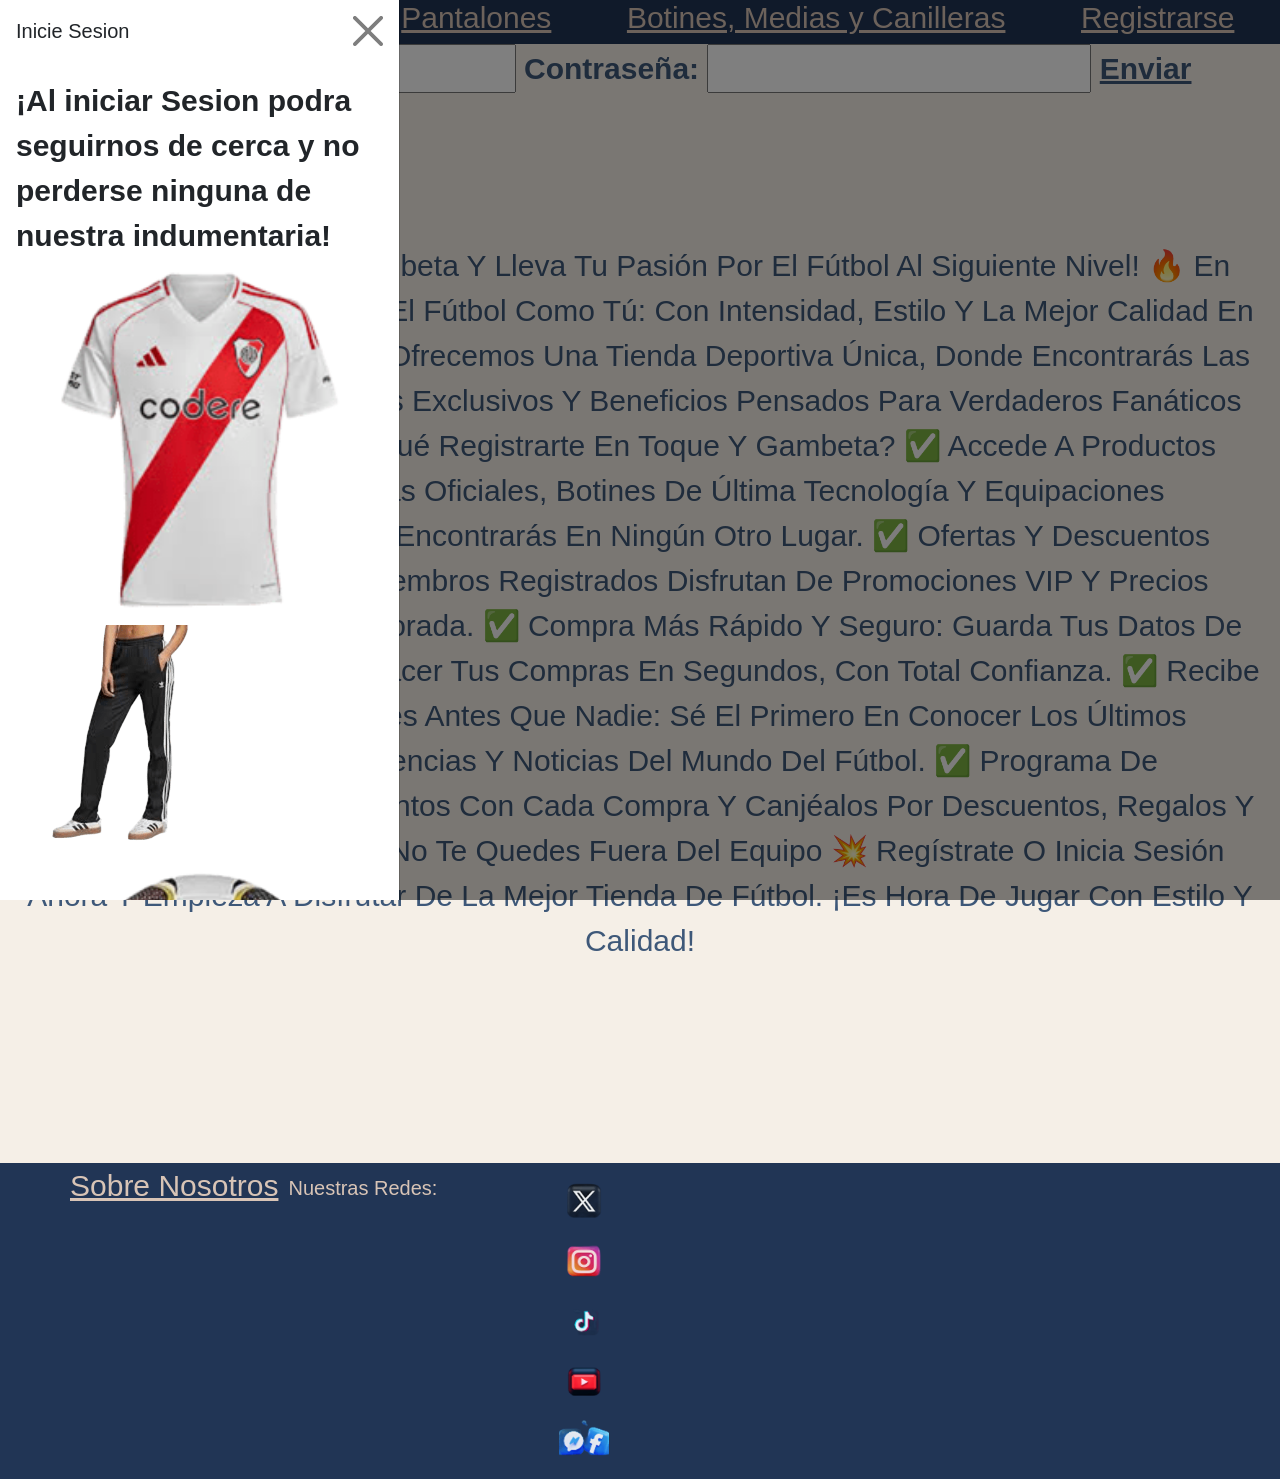
<file: pagina/iniciosesion.html>
<!DOCTYPE html>
<html lang="en">
<head>
    <meta charset="UTF-8">
    <meta name="viewport" content="width=device-width, initial-scale=1.0">
    <title>Inicio de Sesion</title>
    <link href="https://cdn.jsdelivr.net/npm/bootstrap@5.3.4/dist/css/bootstrap.min.css" rel="stylesheet" integrity="sha384-DQvkBjpPgn7RC31MCQoOeC9TI2kdqa4+BSgNMNj8v77fdC77Kj5zpWFTJaaAoMbC" crossorigin="anonymous">
    <link rel="stylesheet" href="../css/styles.css">
</head>

<header class="encabezado">
    <nav>
        <h1 class="titulo-principal">
            <a class="links"  href="../index.html">Home</a>
            <a class="links"  href="pelotas.Html">Pelotas</a>
            <a class="links"  href="pantalones.html" >Pantalones</a>
            <a class="links"  href="botines,mediasycanilleras.html" >Botines, Medias y Canilleras</a> 
            <a class="links"  href="registrarse.html">Registrarse</a>  
        </h1>     
    </nav>

</header>

<main>
    <body>
        <form class="formulario" action="/submit" method="post">
            <label for="nombre">Nombre:</label>
            <input type="text" name="nombre" id="nombre">
        
            <label for="password">Contraseña:</label>
            <input type="password" name="password" id="password">
            <a class="formulario"  href="../index.html">Enviar</a>

            <div class="offcanvas offcanvas-start show" tabindex="-1" id="offcanvas" aria-labelledby="offcanvasLabel">
                <div class="offcanvas-header">
                  <h5 class="offcanvas-title" id="offcanvasLabel">Inicie Sesion</h5>
                  <button type="button" class="btn-close" data-bs-dismiss="offcanvas" aria-label="Close"></button>
                </div>
                <div class="offcanvas-body">
                  ¡Al iniciar Sesion podra seguirnos de cerca y no perderse ninguna de nuestra indumentaria!
                  <img src="../recursos/imagenes/river.png" class="card-img-top" alt="...">
                  <img src="../recursos/imagenes/pantalones/pantalonadidas2.png">
                  <img src="../recursos/imagenes/pelotas/pelota8.png" class="card-img-top" alt="...">
                </div>
              </div>

    
            <p class="parrafos">⚽ ¡Únete a Toque y Gambeta y lleva tu pasión por el fútbol al siguiente nivel! 🔥
                En Toque y Gambeta vivimos el fútbol como tú: con intensidad, estilo y la mejor calidad en cada jugada. Por eso, te ofrecemos una tienda deportiva única, donde encontrarás las mejores marcas, productos exclusivos y beneficios pensados para verdaderos fanáticos del deporte rey.
                
                ¿Por qué registrarte en Toque y Gambeta?
                ✅ Accede a productos exclusivos: Camisetas oficiales, botines de última tecnología y equipaciones personalizadas que no encontrarás en ningún otro lugar.
                
                ✅ Ofertas y descuentos especiales: Solo los miembros registrados disfrutan de promociones VIP y precios especiales en cada temporada.
                
                ✅ Compra más rápido y seguro: Guarda tus datos de pago y direcciones para hacer tus compras en segundos, con total confianza.
                
                ✅ Recibe contenido y novedades antes que nadie: Sé el primero en conocer los últimos lanzamientos, tendencias y noticias del mundo del fútbol.
                
                ✅ Programa de recompensas: Acumula puntos con cada compra y canjéalos por descuentos, regalos y experiencias únicas.
                
                💥 No te quedes fuera del equipo 💥
                
                Regístrate o inicia sesión ahora y empieza a disfrutar de la mejor tienda de fútbol. ¡Es hora de jugar con estilo y calidad!</p>
    </body>
</main>


<footer class="pie-de-pagina">

    <a class="links" href="../pagina/sobrenosotros.html">Sobre Nosotros</a>
    <p>Nuestras Redes:</p>
  
    <nav class="navbar">
       <div class="container">
        <a class="navbar-brand" href="https://x.com/?lang=es">
          <img src="../recursos/imagenes/logos/twitter Logo.png" width="50" height="50">
        </a>
       </div>
  
        <div class="container">
          <a class="navbar-brand" href="https://www.instagram.com/">
            <img src="../recursos/imagenes/logos/instagram Logo.png"  width="50" height="50">
          </a>
        </div>
  
        <div class="container">
          <a class="navbar-brand" href="https://www.tiktok.com/es/">
            <img src="../recursos/imagenes/logos/tiktok Logo.png" width="50" height="50">
          </a>
        </div>
  
        <div class="container">
          <a class="navbar-brand" href="https://www.youtube.com/">
            <img src="../recursos/imagenes/logos/youtube Logo.png" width="50" height="50">
          </a>
        </div>
  
        <div class="container">
          <a class="navbar-brand" href="https://www.facebook.com/?locale=es_LA">
            <img src="../recursos/imagenes/logos/facebook Logo.png"  width="50" height="50">
          </a>
        </div>
  
    </nav>
  
  
  </footer>

<script src="https://cdn.jsdelivr.net/npm/bootstrap@5.3.4/dist/js/bootstrap.bundle.min.js" integrity="sha384-YUe2LzesAfftltw+PEaao2tjU/QATaW/rOitAq67e0CT0Zi2VVRL0oC4+gAaeBKu" crossorigin="anonymous"></script>  
</html>
</file>
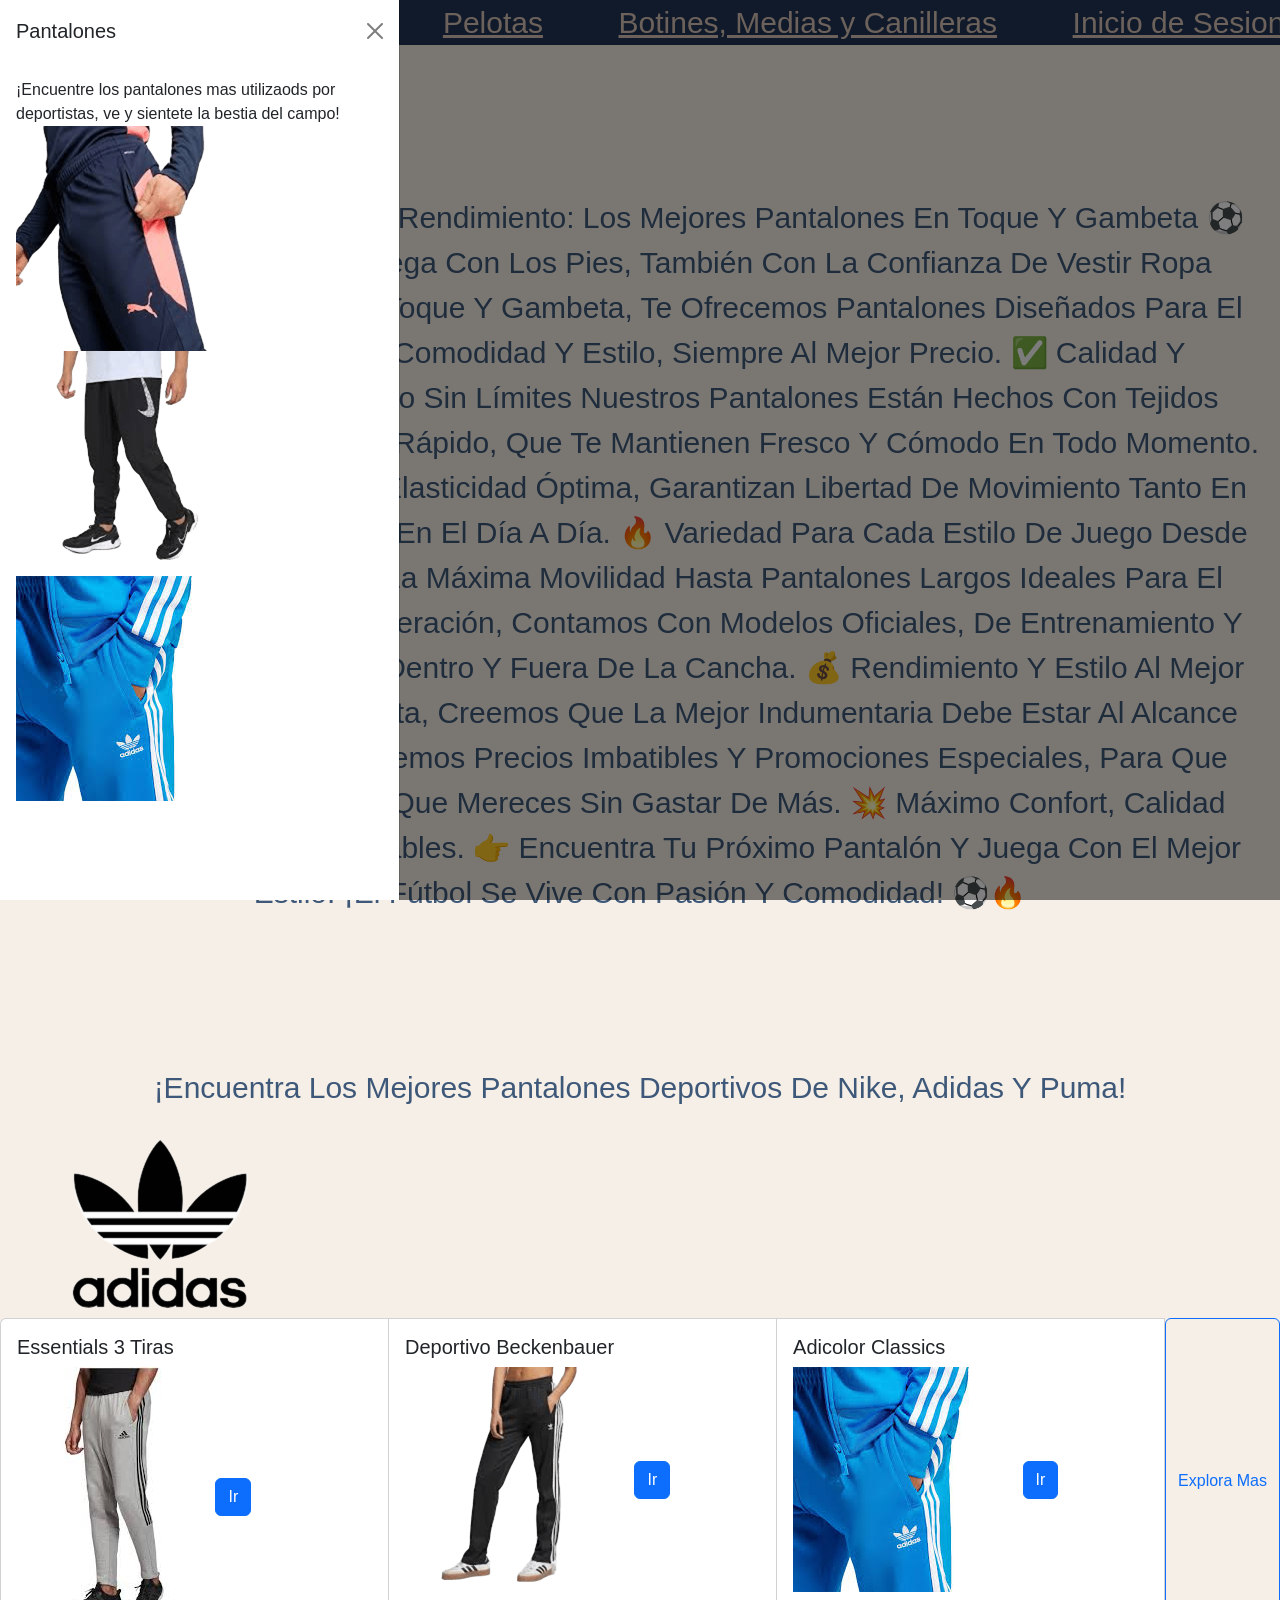
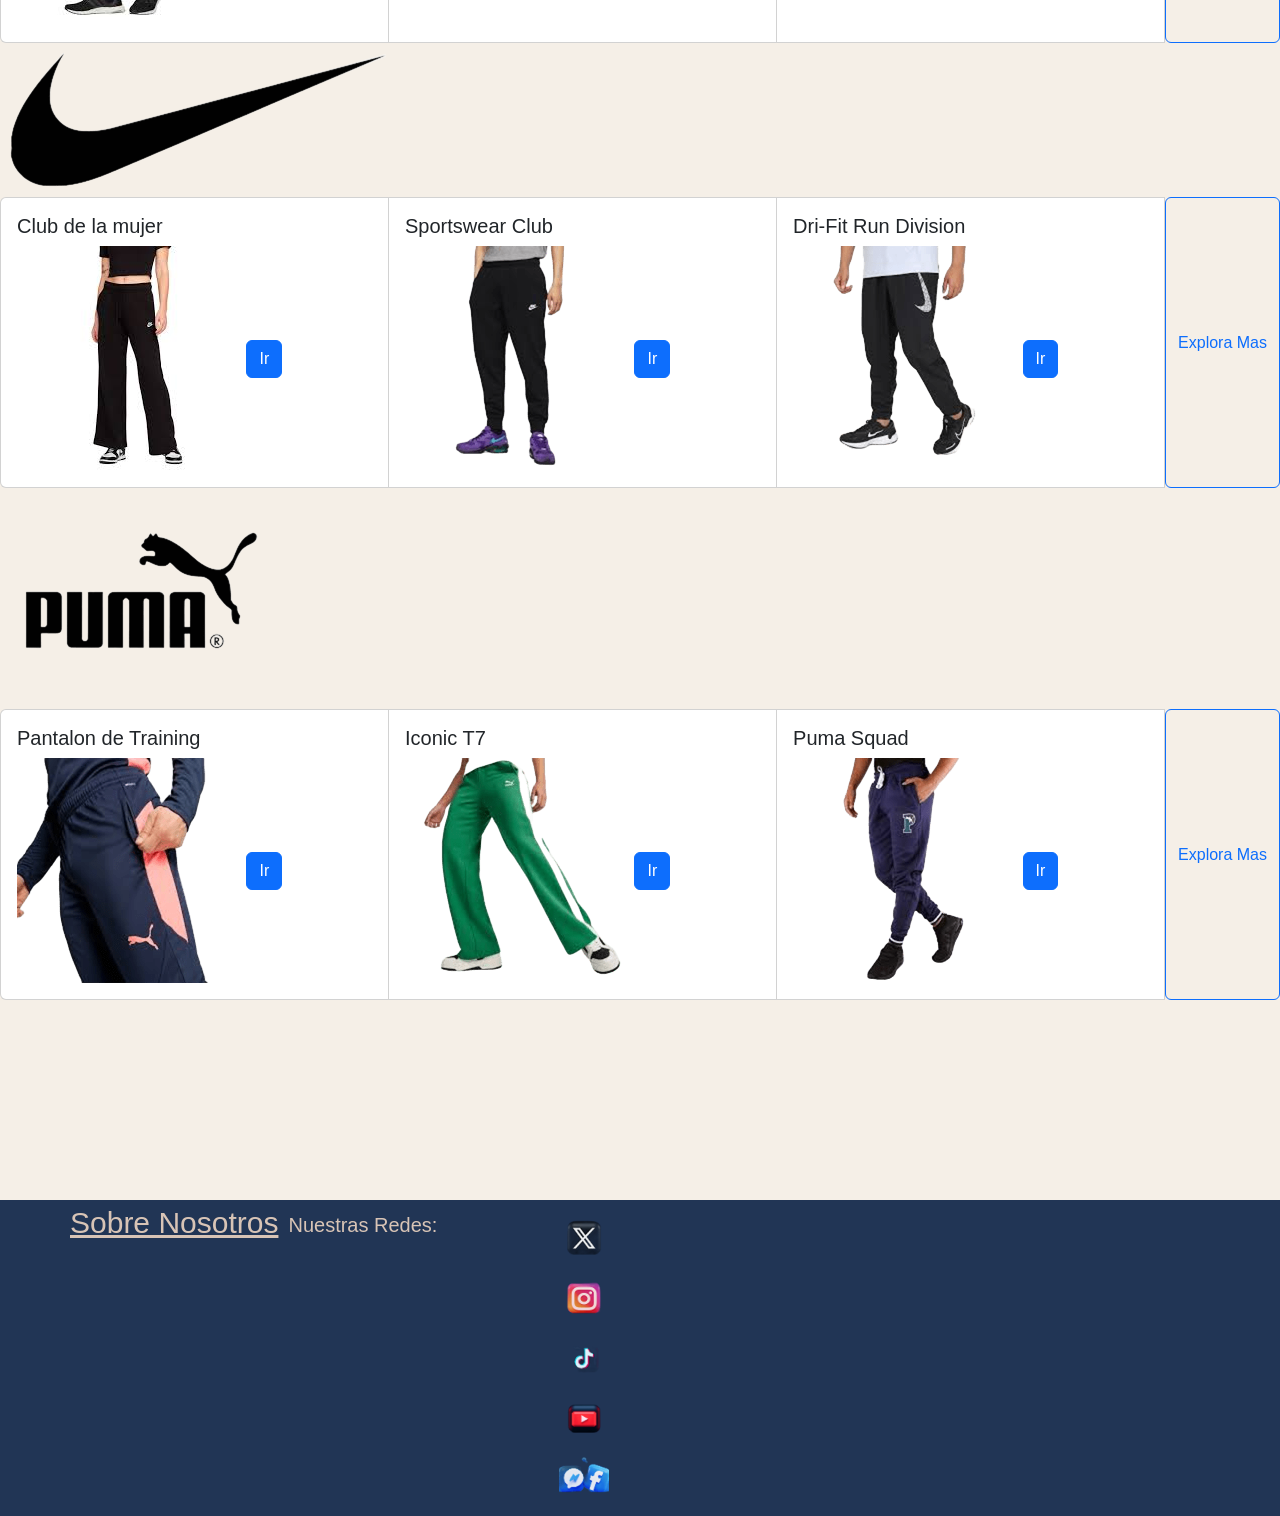
<file: pagina/pantalones.html>
<!DOCTYPE html>
<html lang="en">
<head>
    <meta charset="UTF-8">
    <meta name="viewport" content="width=device-width, initial-scale=1.0">
    <title>Pantalones</title>
    <link href="https://cdn.jsdelivr.net/npm/bootstrap@5.3.4/dist/css/bootstrap.min.css" rel="stylesheet" integrity="sha384-DQvkBjpPgn7RC31MCQoOeC9TI2kdqa4+BSgNMNj8v77fdC77Kj5zpWFTJaaAoMbC" crossorigin="anonymous">
    <link rel="stylesheet" href="../css/styles.css">
</head>

<header class="encabezado">
        <nav class="titulo-principal">        
            <a class="links"  href="../index.html">Home</a>
            <a class="links"  href="camisetas.html">Camisetas</a>
            <a class="links"  href="pelotas.Html">Pelotas</a>
            <a class="links" href="botines,mediasycanilleras.html" >Botines, Medias y Canilleras</a> 
            <a class="links"  href="iniciosesion.html" >Inicio de Sesion</a> 
            <a class="links"  href="registrarse.html">Registrarse</a>  
        </nav>
</header> 

<main>
    

    <body>
        <p class="parrafos">🩳🔥 Comodidad, estilo y rendimiento: Los mejores pantalones en Toque y Gambeta ⚽
            El fútbol no solo se juega con los pies, también con la confianza de vestir ropa deportiva de calidad. En Toque y Gambeta, te ofrecemos pantalones diseñados para el máximo rendimiento, comodidad y estilo, siempre al mejor precio.
            
            ✅ Calidad y tecnología para un juego sin límites
            Nuestros pantalones están hechos con tejidos transpirables y de secado rápido, que te mantienen fresco y cómodo en todo momento. Con ajuste ergonómico y elasticidad óptima, garantizan libertad de movimiento tanto en los entrenamientos como en el día a día.
            
            🔥 Variedad para cada estilo de juego
            Desde pantalones cortos para la máxima movilidad hasta pantalones largos ideales para el entrenamiento y la recuperación, contamos con modelos oficiales, de entrenamiento y casuales, perfectos para dentro y fuera de la cancha.
            
            💰 Rendimiento y estilo al mejor precio
            En Toque y Gambeta, creemos que la mejor indumentaria debe estar al alcance de todos. Por eso, ofrecemos precios imbatibles y promociones especiales, para que juegues con la calidad que mereces sin gastar de más.
            
            💥 Máximo confort, calidad superior y precios inigualables.
            
            👉 Encuentra tu próximo pantalón y juega con el mejor estilo. ¡El fútbol se vive con pasión y comodidad! ⚽🔥</p>
    
            
        <p class="parrafos">¡Encuentra los mejores pantalones deportivos de Nike, Adidas y Puma!</p>

         <img class="contenedor-logos" src="../recursos/imagenes/logos/logoadidas.png" alt="">
        
         <div class="card-group">
            <div class="card">
              <div class="card-body">
                <h5 class="card-title">Essentials 3 Tiras</h5>
                <img src="../recursos/imagenes/pantalones/pantalonadidas.png" class="img" alt="..."> 
                <a href="#" class="btn btn-primary">Ir</a>
              </div>
            </div>
            <div class="card">
              
              <div class="card-body">
                <h5 class="card-title">Deportivo Beckenbauer</h5>
                <img src="../recursos/imagenes/pantalones/pantalonadidas2.png" class="img" alt="..."> 
                <a href="#" class="btn btn-primary">Ir</a>
              </div>
            </div>
            <div class="card">
              <div class="card-body">
                <h5 class="card-title">Adicolor Classics</h5>
                <img src="../recursos/imagenes/pantalones/pantalonadidas3.png" class="img" alt="..."> 
                <a href="#" class="btn btn-primary">Ir</a>
              </div>
            </div>
            <button type="button" class="btn btn-outline-primary">Explora Mas</button>
          </div>




          <img class="contenedor-logos" src="../recursos/imagenes/logos/logonike.png" alt="">

          <div class="card-group">
            <div class="card">
              <div class="card-body">
                <h5 class="card-title">Club de la mujer</h5>
                <img src="../recursos/imagenes/pantalones/pantalonnike.png" class="img" alt="..."> 
                <a href="#" class="btn btn-primary">Ir</a>
              </div>
            </div>
            <div class="card">
              <div class="card-body">
                <h5 class="card-title">Sportswear Club</h5>
                <img src="../recursos/imagenes/pantalones/pantalonnike2.png" class="img" alt="..."> 
                <a href="#" class="btn btn-primary">Ir</a>
              </div>
              
            </div>
            <div class="card">
              <div class="card-body">
                <h5 class="card-title">Dri-Fit Run Division</h5>
                <img src="../recursos/imagenes/pantalones/pantalonnike3.png" class="img" alt="..."> 
                <a href="#" class="btn btn-primary">Ir</a>
              </div>
              
            </div>
            <button type="button" class="btn btn-outline-primary">Explora Mas</button>
          </div>

          <img class="contenedor-logos" src="../recursos/imagenes/logos/logopuma.png" alt="">

          <div class="card-group">
            <div class="card">
              <div class="card-body">
                <h5 class="card-title">Pantalon de Training</h5>
                <img src="../recursos/imagenes/pantalones/pantalonpuma.png" class="img" alt="..."> 
                <a href="#" class="btn btn-primary">Ir</a>
              </div>
              
            </div>
            <div class="card">
              <div class="card-body">
                <h5 class="card-title">Iconic T7</h5>
                <img src="../recursos/imagenes/pantalones/pantalonpuma2.png" class="img" alt="..."> 
                <a href="#" class="btn btn-primary">Ir</a>
              </div>
             
            </div>
            <div class="card">
              <div class="card-body">
                <h5 class="card-title">Puma Squad</h5>
                <img src="../recursos/imagenes/pantalones/pantalonpuma3.png" class="img" alt="..."> 
                <a href="#" class="btn btn-primary">Ir</a>
              </div>
              
            </div>
            <button type="button" class="btn btn-outline-primary">Explora Mas</button>
          </div>

          



          <div class="offcanvas offcanvas-start show" tabindex="-1" id="offcanvas" aria-labelledby="offcanvasLabel">
            <div class="offcanvas-header">
              <h5 class="offcanvas-title" id="offcanvasLabel">Pantalones</h5>
              <button type="button" class="btn-close" data-bs-dismiss="offcanvas" aria-label="Close"></button>
            </div>
            <div class="offcanvas-body">
              ¡Encuentre los pantalones mas utilizaods por deportistas, ve y sientete la bestia del campo!
              <img src="../recursos/imagenes/pantalones/pantalonpuma.png" class="img" alt="..."> 
              <img src="../recursos/imagenes/pantalones/pantalonnike3.png" class="img" alt="..."> 
              <img src="../recursos/imagenes/pantalones/pantalonadidas3.png" class="img" alt="..."> 
        
            </div>





        
    
    
    
          
        </body>
</main>

<footer class="pie-de-pagina">

  <a class="links" href="../pagina/sobrenosotros.html">Sobre Nosotros</a>
  <p>Nuestras Redes:</p>

  <nav class="navbar">
     <div class="container">
      <a class="navbar-brand" href="https://x.com/?lang=es">
        <img src="../recursos/imagenes/logos/twitter Logo.png" width="50" height="50">
      </a>
     </div>

      <div class="container">
        <a class="navbar-brand" href="https://www.instagram.com/">
          <img src="../recursos/imagenes/logos/instagram Logo.png"  width="50" height="50">
        </a>
      </div>

      <div class="container">
        <a class="navbar-brand" href="https://www.tiktok.com/es/">
          <img src="../recursos/imagenes/logos/tiktok Logo.png" width="50" height="50">
        </a>
      </div>

      <div class="container">
        <a class="navbar-brand" href="https://www.youtube.com/">
          <img src="../recursos/imagenes/logos/youtube Logo.png" width="50" height="50">
        </a>
      </div>

      <div class="container">
        <a class="navbar-brand" href="https://www.facebook.com/?locale=es_LA">
          <img src="../recursos/imagenes/logos/facebook Logo.png"  width="50" height="50">
        </a>
      </div>

  </nav>


</footer>


<script src="https://cdn.jsdelivr.net/npm/bootstrap@5.3.4/dist/js/bootstrap.bundle.min.js" integrity="sha384-YUe2LzesAfftltw+PEaao2tjU/QATaW/rOitAq67e0CT0Zi2VVRL0oC4+gAaeBKu" crossorigin="anonymous"></script>  
</html>
</file>
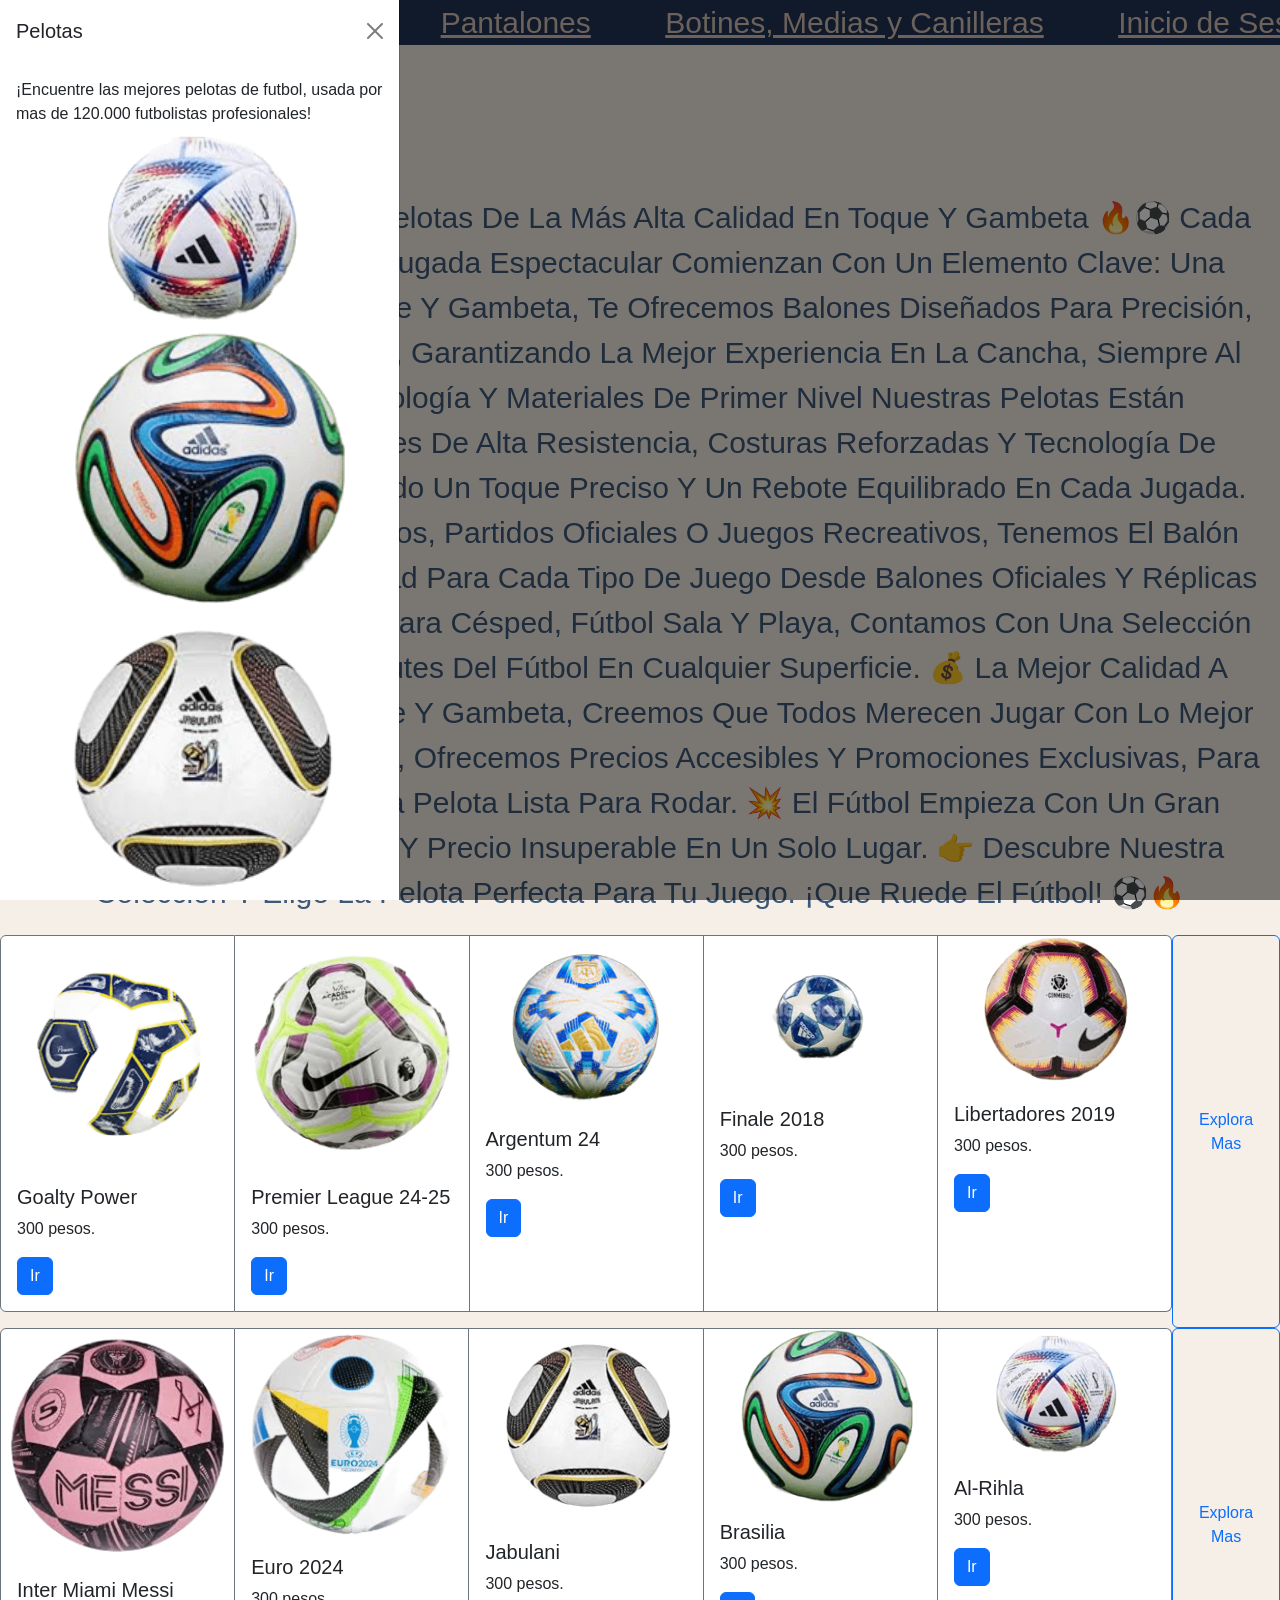
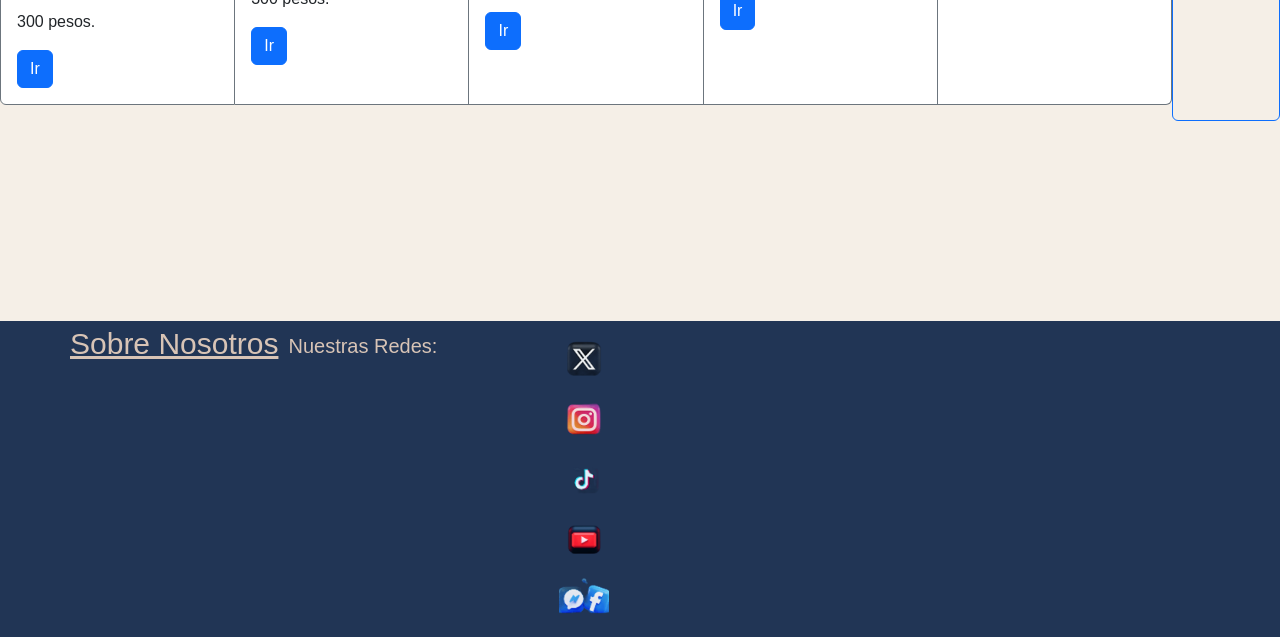
<file: pagina/pelotas.html>
<!DOCTYPE html>
<html lang="en">
<head>
    <meta charset="UTF-8">
    <meta name="viewport" content="width=device-width, initial-scale=1.0">
    <title>Pelotas</title>
    <link href="https://cdn.jsdelivr.net/npm/bootstrap@5.3.4/dist/css/bootstrap.min.css" rel="stylesheet" integrity="sha384-DQvkBjpPgn7RC31MCQoOeC9TI2kdqa4+BSgNMNj8v77fdC77Kj5zpWFTJaaAoMbC" crossorigin="anonymous">
    <link rel="stylesheet" href="../css/styles.css">
</head>

<header class="encabezado">
    <nav>
        <a class="links"  href="../index.html">Home</a>
        <a class="links"  href="camisetas.html">Camisetas</a>
        <a class="links"  href="pantalones.html">Pantalones</a>
        <a class="links"  href="botines,mediasycanilleras.html" >Botines, Medias y Canilleras</a> 
        <a class="links"  href="iniciosesion.html" >Inicio de Sesion</a> 
        <a class="links"  href="registrarse.html">Registrarse</a>  
    </nav>
</header> 

<main>




    <body>

        <p class="parrafos">⚽🔥 El alma del juego: Pelotas de la más alta calidad en Toque y Gambeta 🔥⚽
            Cada pase, cada gol y cada jugada espectacular comienzan con un elemento clave: una pelota de calidad. En Toque y Gambeta, te ofrecemos balones diseñados para precisión, durabilidad y rendimiento, garantizando la mejor experiencia en la cancha, siempre al mejor precio.
            
            ✅ Tecnología y materiales de primer nivel
            Nuestras pelotas están fabricadas con materiales de alta resistencia, costuras reforzadas y tecnología de control de vuelo, ofreciendo un toque preciso y un rebote equilibrado en cada jugada. Ya sea para entrenamientos, partidos oficiales o juegos recreativos, tenemos el balón perfecto para ti.
            
            🔥 Variedad para cada tipo de juego
            Desde balones oficiales y réplicas premium hasta opciones para césped, fútbol sala y playa, contamos con una selección completa para que disfrutes del fútbol en cualquier superficie.
            
            💰 La mejor calidad a precios imbatibles
            En Toque y Gambeta, creemos que todos merecen jugar con lo mejor sin gastar de más. Por eso, ofrecemos precios accesibles y promociones exclusivas, para que siempre tengas una pelota lista para rodar.
            
            💥 El fútbol empieza con un gran balón. Calidad, precisión y precio insuperable en un solo lugar.
            
            👉 Descubre nuestra colección y elige la pelota perfecta para tu juego. ¡Que ruede el fútbol! ⚽🔥</p>


      


          <div class="contenedor-pelotas">


            <div class="card-group">
              <div class="card border-secondary mb-3" style="width: 20%;">
                <img src="../recursos/imagenes/pelotas/pelota1.png" class="card-img-top" alt="...">
                <div class="card-body">
                  <h5 class="card-title">Goalty Power</h5>
                  <p class="card-text">300 pesos.</p>
                  <a href="#" class="btn btn-primary">Ir</a>
                </div>
              </div>

              <div class="card border-secondary mb-3" style="width: 20%;">
                <img src="../recursos/imagenes/pelotas/pelota2.png" class="card-img-top" alt="...">
                <div class="card-body">
                  <h5 class="card-title">Premier League 24-25</h5>
                  <p class="card-text">300 pesos.</p>
                  <a href="#" class="btn btn-primary">Ir</a>
                </div>
              </div>

              <div class="card border-secondary mb-3" style="width: 20%;">
                <img src="../recursos/imagenes/pelotas/pelota3.png" class="card-img-top" alt="...">
                <div class="card-body">
                  <h5 class="card-title">Argentum 24</h5>
                  <p class="card-text">300 pesos.</p>
                  <a href="#" class="btn btn-primary">Ir</a>
                </div>
              </div>

              <div class="card border-secondary mb-3" style="width: 20%;">
                <img src="../recursos/imagenes/pelotas/pelota4.png" class="card-img-top" alt="...">
                <div class="card-body">
                  <h5 class="card-title">Finale 2018</h5>
                  <p class="card-text">300 pesos.</p>
                  <a href="#" class="btn btn-primary">Ir</a>
                </div>
              </div>

              <div class="card border-secondary mb-3" style="width: 20%;">
                <img src="../recursos/imagenes/pelotas/pelota 5.png" class="card-img-top" alt="...">
                <div class="card-body">
                  <h5 class="card-title">Libertadores 2019</h5>
                  <p class="card-text">300 pesos.</p>
                  <a href="#" class="btn btn-primary">Ir</a>
                </div>
              </div>

            </div>
            <button type="button" class="btn btn-outline-primary">Explora Mas</button>
            

          </div>

          <div class="contenedor-pelotas">

            <div class="card-group">
              <div class="card border-secondary mb-3" style="width: 20%;">
                <img src="../recursos/imagenes/pelotas/pelota6.png" class="card-img-top" alt="...">
                <div class="card-body">
                  <h5 class="card-title">Inter Miami Messi</h5>
                  <p class="card-text">300 pesos.</p>
                  <a href="#" class="btn btn-primary">Ir</a>
                </div>
              </div>

              <div class="card border-secondary mb-3" style="width: 20%;">
                <img src="../recursos/imagenes/pelotas/pelota7.png" class="card-img-top" alt="...">
                <div class="card-body">
                  <h5 class="card-title">Euro 2024</h5>
                  <p class="card-text">300 pesos.</p>
                  <a href="#" class="btn btn-primary">Ir</a>
                </div>
              </div>

              <div class="card border-secondary mb-3" style="width: 20%;">
                <img src="../recursos/imagenes/pelotas/pelota8.png" class="card-img-top" alt="...">
                <div class="card-body">
                  <h5 class="card-title">Jabulani</h5>
                  <p class="card-text">300 pesos.</p>
                  <a href="#" class="btn btn-primary">Ir</a>
                </div>
              </div>

              <div class="card border-secondary mb-3" style="width: 20%;">
                <img src="../recursos/imagenes/pelotas/pelota9.png" class="card-img-top" alt="...">
                <div class="card-body">
                  <h5 class="card-title">Brasilia</h5>
                  <p class="card-text">300 pesos.</p>
                  <a href="#" class="btn btn-primary">Ir</a>
                </div>
              </div>

              <div class="card border-secondary mb-3" style="width: 20%;">
                <img src="../recursos/imagenes/pelotas/pelota10.png" class="card-img-top" alt="...">
                <div class="card-body">
                  <h5 class="card-title">Al-Rihla</h5>
                  <p class="card-text">300 pesos.</p>
                  <a href="#" class="btn btn-primary">Ir</a>
                </div>
              </div>



            </div>
            <button type="button" class="btn btn-outline-primary">Explora Mas</button>
            

          </div>

          <div class="offcanvas offcanvas-start show" tabindex="-1" id="offcanvas" aria-labelledby="offcanvasLabel">
            <div class="offcanvas-header">
              <h5 class="offcanvas-title" id="offcanvasLabel">Pelotas</h5>
              <button type="button" class="btn-close" data-bs-dismiss="offcanvas" aria-label="Close"></button>
            </div>
            <div class="offcanvas-body">
              ¡Encuentre las mejores pelotas de futbol, usada por mas de 120.000 futbolistas profesionales!
              <img src="../recursos/imagenes/pelotas/pelota10.png" class="card-img-top" alt="...">
              <img src="../recursos/imagenes/pelotas/pelota9.png" class="card-img-top" alt="...">
              <img src="../recursos/imagenes/pelotas/pelota8.png" class="card-img-top" alt="...">
        
            </div>

          




        </body> 
</main>

<footer class="pie-de-pagina">

  <a class="links" href="../pagina/sobrenosotros.html">Sobre Nosotros</a>
  <p>Nuestras Redes:</p>

  <nav class="navbar">
     <div class="container">
      <a class="navbar-brand" href="https://x.com/?lang=es">
        <img src="../recursos/imagenes/logos/twitter Logo.png" width="50" height="50">
      </a>
     </div>

      <div class="container">
        <a class="navbar-brand" href="https://www.instagram.com/">
          <img src="../recursos/imagenes/logos/instagram Logo.png"  width="50" height="50">
        </a>
      </div>

      <div class="container">
        <a class="navbar-brand" href="https://www.tiktok.com/es/">
          <img src="../recursos/imagenes/logos/tiktok Logo.png" width="50" height="50">
        </a>
      </div>

      <div class="container">
        <a class="navbar-brand" href="https://www.youtube.com/">
          <img src="../recursos/imagenes/logos/youtube Logo.png" width="50" height="50">
        </a>
      </div>

      <div class="container">
        <a class="navbar-brand" href="https://www.facebook.com/?locale=es_LA">
          <img src="../recursos/imagenes/logos/facebook Logo.png"  width="50" height="50">
        </a>
      </div>

  </nav>

</footer>
<script src="https://cdn.jsdelivr.net/npm/bootstrap@5.3.4/dist/js/bootstrap.bundle.min.js" integrity="sha384-YUe2LzesAfftltw+PEaao2tjU/QATaW/rOitAq67e0CT0Zi2VVRL0oC4+gAaeBKu" crossorigin="anonymous"></script>  
</html>
</file>
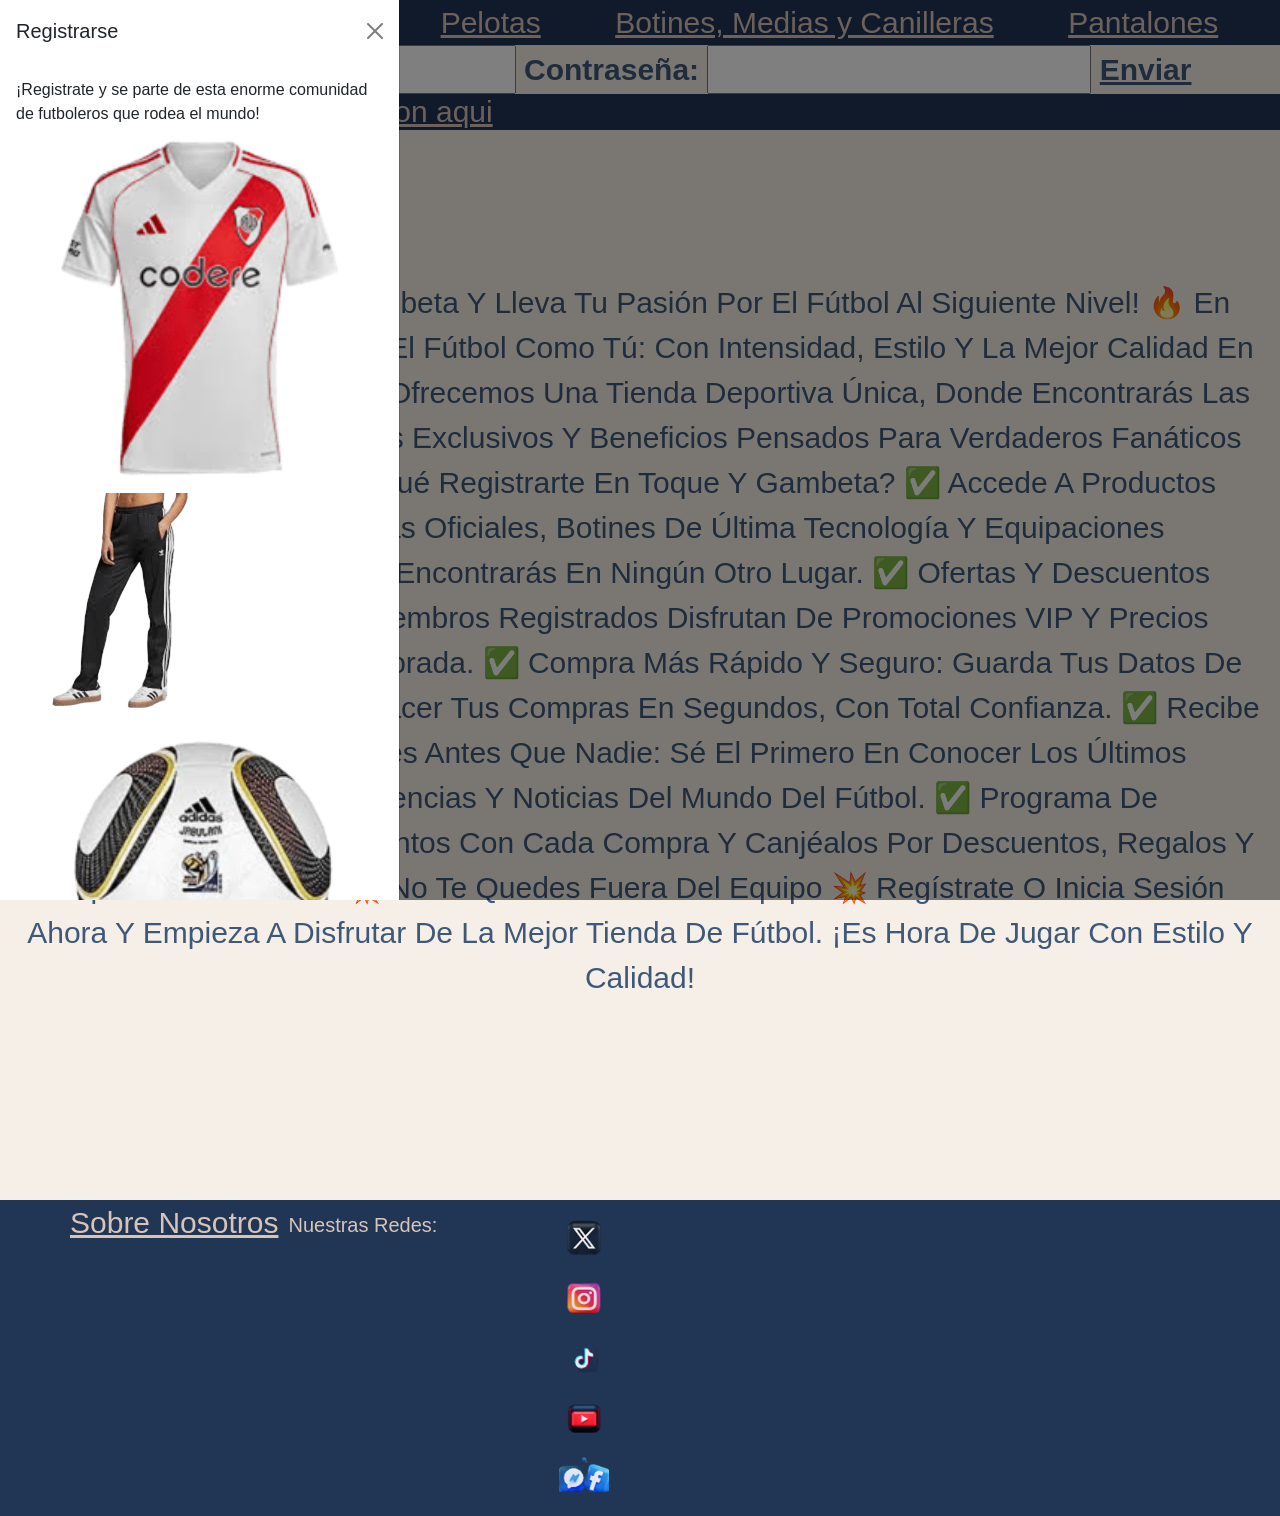
<file: pagina/registrarse.html>
<!DOCTYPE html>
<html lang="en">
<head>
    <meta charset="UTF-8">
    <meta name="viewport" content="width=device-width, initial-scale=1.0">
    <title>Registro</title>
    <link href="https://cdn.jsdelivr.net/npm/bootstrap@5.3.4/dist/css/bootstrap.min.css" rel="stylesheet" integrity="sha384-DQvkBjpPgn7RC31MCQoOeC9TI2kdqa4+BSgNMNj8v77fdC77Kj5zpWFTJaaAoMbC" crossorigin="anonymous">
    <link rel="stylesheet" href="../css/styles.css">
</head>

<header class="encabezado">
    <nav>
        <a class="links"  href="../index.html">Home</a>
        <a class="links"  href="camisetas.html">Camisetas</a>
        <a class="links"  href="pelotas.Html">Pelotas</a>
        <a class="links"  href="botines,mediasycanilleras.html" >Botines, Medias y Canilleras</a> 
        <a class="links"  href="pantalones.html">Pantalones</a>
    </nav>
</header>

<main>
    

    <body>
    </nav>
    <form class="formulario" action="/submit" method="post">
            <label for="nombre">Nombre:</label>
            <input type="text" name="nombre" id="nombre">
        
            <label for="password">Contraseña:</label>
            <input type="password" name="password" id="password">
            <a class="formulario" href="../index.html">Enviar</a>



        <h1 class="titulo-principal" > Ya tiene una cuenta?<a class="links"  href="iniciosesion.html">Inicie Sesion aqui</a></h1>
    </form>
        
    <p class="parrafos">⚽ ¡Únete a Toque y Gambeta y lleva tu pasión por el fútbol al siguiente nivel! 🔥
            En Toque y Gambeta vivimos el fútbol como tú: con intensidad, estilo y la mejor calidad en cada jugada. Por eso, te ofrecemos una tienda deportiva única, donde encontrarás las mejores marcas, productos exclusivos y beneficios pensados para verdaderos fanáticos del deporte rey.
            
            ¿Por qué registrarte en Toque y Gambeta?
            ✅ Accede a productos exclusivos: Camisetas oficiales, botines de última tecnología y equipaciones personalizadas que no encontrarás en ningún otro lugar.
            
            ✅ Ofertas y descuentos especiales: Solo los miembros registrados disfrutan de promociones VIP y precios especiales en cada temporada.
            
            ✅ Compra más rápido y seguro: Guarda tus datos de pago y direcciones para hacer tus compras en segundos, con total confianza.
            
            ✅ Recibe contenido y novedades antes que nadie: Sé el primero en conocer los últimos lanzamientos, tendencias y noticias del mundo del fútbol.
            
            ✅ Programa de recompensas: Acumula puntos con cada compra y canjéalos por descuentos, regalos y experiencias únicas.
            
            💥 No te quedes fuera del equipo 💥
            
            Regístrate o inicia sesión ahora y empieza a disfrutar de la mejor tienda de fútbol. ¡Es hora de jugar con estilo y calidad!</p>


    </body>


    
    <div class="offcanvas offcanvas-start show" tabindex="-1" id="offcanvas" aria-labelledby="offcanvasLabel">
        <div class="offcanvas-header">
          <h5 class="offcanvas-title" id="offcanvasLabel">Registrarse</h5>
          <button type="button" class="btn-close" data-bs-dismiss="offcanvas" aria-label="Close"></button>
        </div>
        <div class="offcanvas-body">
          ¡Registrate y se parte de esta enorme comunidad de futboleros que rodea el mundo!
          <img src="../recursos/imagenes/river.png" class="card-img-top" alt="...">
          <img src="../recursos/imagenes/pantalones/pantalonadidas2.png">
          <img src="../recursos/imagenes/pelotas/pelota8.png" class="card-img-top" alt="...">
        </div>
      </div>
</main>

<footer class="pie-de-pagina">

    <a class="links" href="../pagina/sobrenosotros.html">Sobre Nosotros</a>
    <p>Nuestras Redes:</p>

    <nav class="navbar">
       <div class="container">
        <a class="navbar-brand" href="https://x.com/?lang=es">
          <img src="../recursos/imagenes/logos/twitter Logo.png" width="50" height="50">
        </a>
       </div>

        <div class="container">
          <a class="navbar-brand" href="https://www.instagram.com/">
            <img src="../recursos/imagenes/logos/instagram Logo.png"  width="50" height="50">
          </a>
        </div>

        <div class="container">
          <a class="navbar-brand" href="https://www.tiktok.com/es/">
            <img src="../recursos/imagenes/logos/tiktok Logo.png" width="50" height="50">
          </a>
        </div>

        <div class="container">
          <a class="navbar-brand" href="https://www.youtube.com/">
            <img src="../recursos/imagenes/logos/youtube Logo.png" width="50" height="50">
          </a>
        </div>

        <div class="container">
          <a class="navbar-brand" href="https://www.facebook.com/?locale=es_LA">
            <img src="../recursos/imagenes/logos/facebook Logo.png"  width="50" height="50">
          </a>
        </div>

    </nav>

</footer>

<script src="https://cdn.jsdelivr.net/npm/bootstrap@5.3.4/dist/js/bootstrap.bundle.min.js" integrity="sha384-YUe2LzesAfftltw+PEaao2tjU/QATaW/rOitAq67e0CT0Zi2VVRL0oC4+gAaeBKu" crossorigin="anonymous"></script>  
</html>
</file>
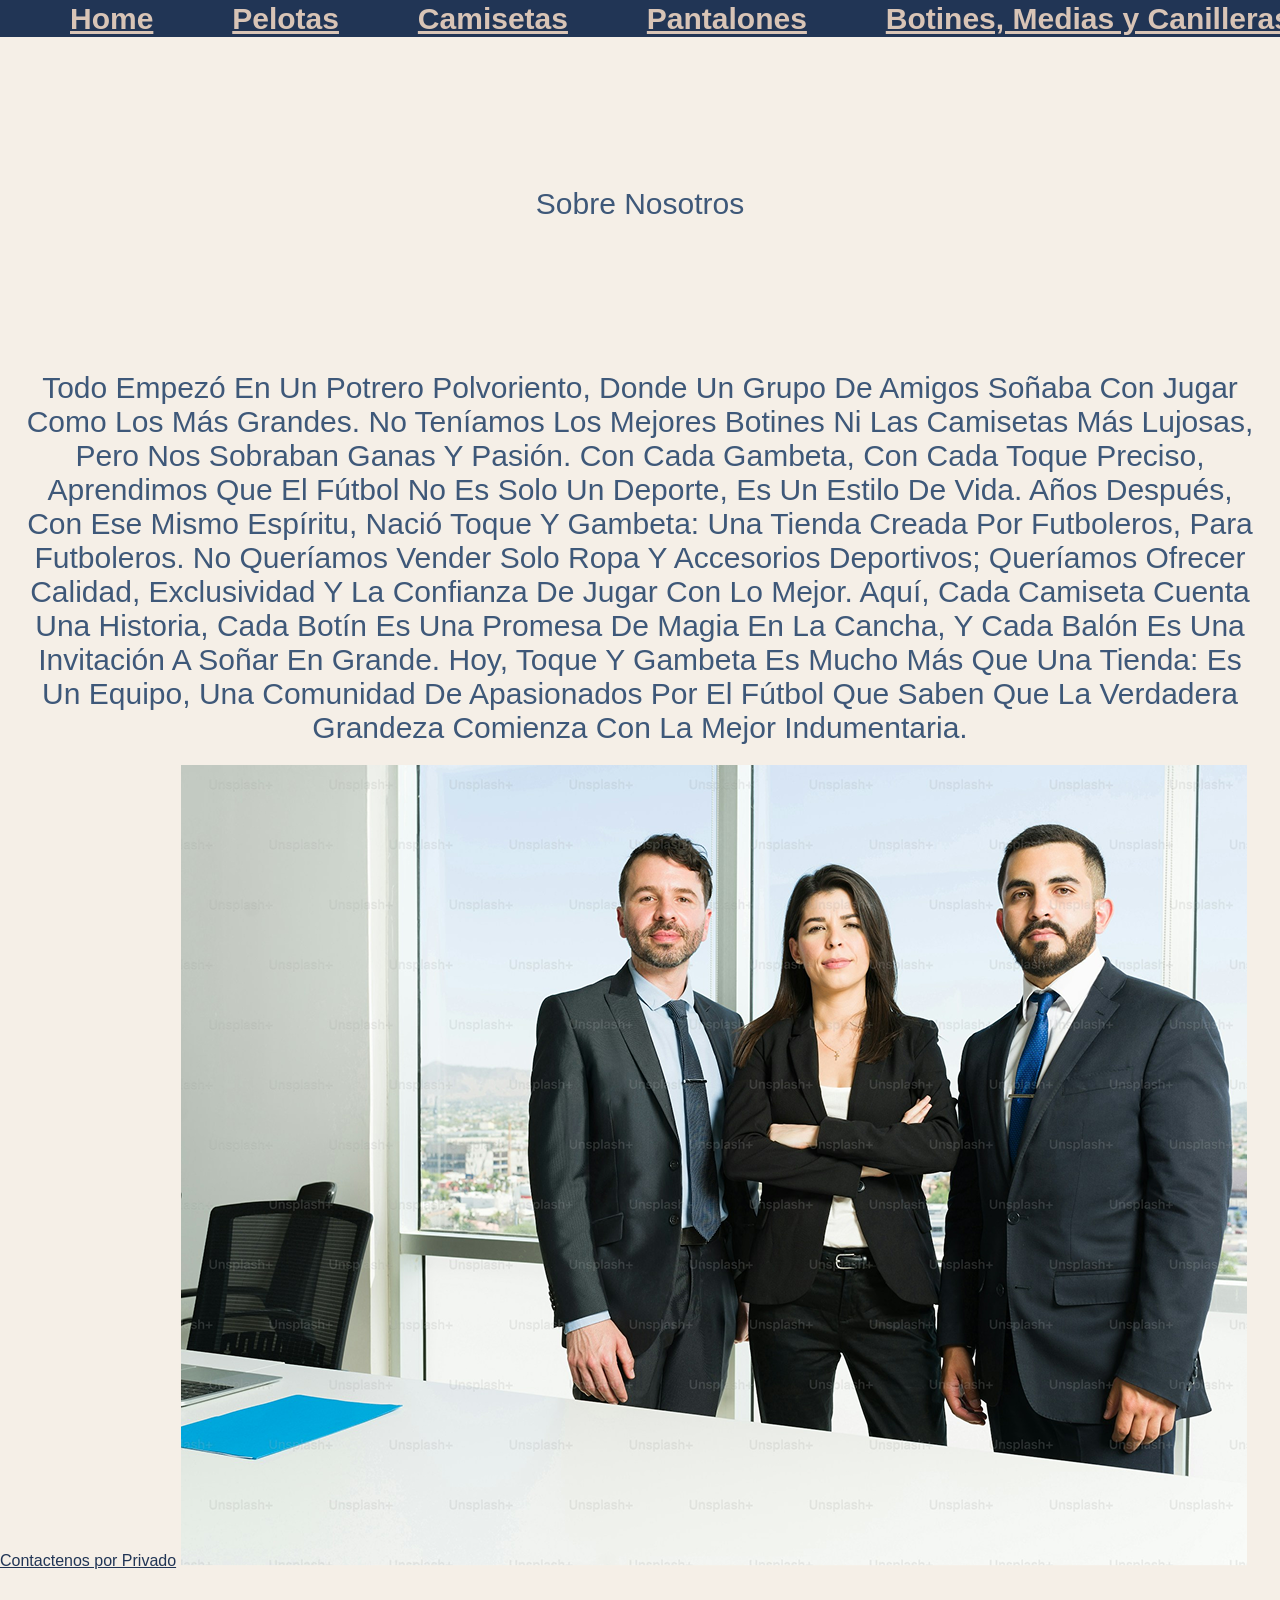
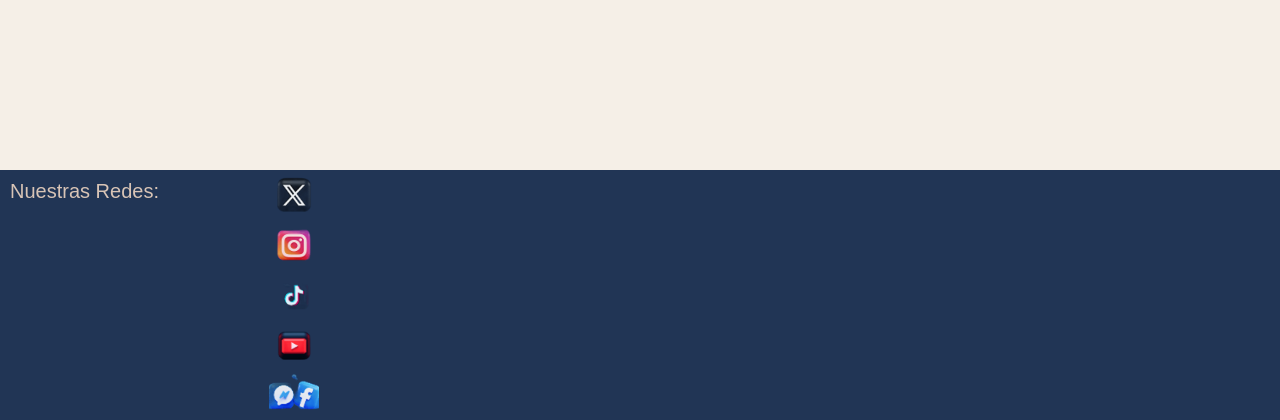
<file: pagina/sobrenosotros.html>
<!DOCTYPE html>
<html lang="en">
<head>
    <meta charset="UTF-8">
    <meta name="viewport" content="width=device-width, initial-scale=1.0">
    <title>Sobre Nosotros</title>
    <link rel="stylesheet" href="../css/styles.css">
</head>


<body>
<header class="encabezado">
        <h1>  
            <a class="links"  href="../index.html">Home</a>
            <a class="links"  href="pelotas.html" >Pelotas</a>
            <a class="links"  href="camisetas.html">Camisetas</a>
            <a class="links"  href="pantalones.html">Pantalones</a>
            <a class="links"  href="botines,mediasycanilleras.html" >Botines, Medias y Canilleras</a> 
            <a class="links"  href="iniciosesion.html" >Inicio de Sesion</a> 
            <a class="links"  href="registrarse.html">Registrarse</a>  
            
        </h1>
    
</header>
<main>
    <h1>
        <h2>  
            <p class="parrafos">Sobre Nosotros </p>  
            <p class="parrafos">Todo empezó en un potrero polvoriento, donde un grupo de amigos soñaba con jugar como los más grandes. 
                No teníamos los mejores botines ni las camisetas más lujosas, pero nos sobraban ganas y pasión. Con cada gambeta, con cada toque preciso, aprendimos que el fútbol no es solo un deporte, es un estilo de vida. 
                Años después, con ese mismo espíritu, nació Toque y Gambeta: una tienda creada por futboleros, para futboleros. 
                No queríamos vender solo ropa y accesorios deportivos; queríamos ofrecer calidad, exclusividad y la confianza de jugar con lo mejor.
                Aquí, cada camiseta cuenta una historia, cada botín es una promesa de magia en la cancha, y cada balón es una invitación a soñar en grande.
                Hoy, Toque y Gambeta es mucho más que una tienda: es un equipo, una comunidad de apasionados por el fútbol que saben que la verdadera grandeza comienza con la mejor indumentaria.
            </p>
        </h2>

    </h1>
  
    <a href="https://www.whatsapp.com/?lang=es_LA" class="contacto">Contactenos por Privado</a>
    <img src="../recursos/imagenes/gente empresarial.png" alt="Gente">
</main>
    
<footer class="pie-de-pagina">

    <p>Nuestras Redes:</p>
  
    <nav class="navbar">
       <div class="container">
        <a class="navbar-brand" href="https://x.com/?lang=es">
          <img src="../recursos/imagenes/logos/twitter Logo.png" width="50" height="50">
        </a>
       </div>
  
        <div class="container">
          <a class="navbar-brand" href="https://www.instagram.com/">
            <img src="../recursos/imagenes/logos/instagram Logo.png"  width="50" height="50">
          </a>
        </div>
  
        <div class="container">
          <a class="navbar-brand" href="https://www.tiktok.com/es/">
            <img src="../recursos/imagenes/logos/tiktok Logo.png" width="50" height="50">
          </a>
        </div>
  
        <div class="container">
          <a class="navbar-brand" href="https://www.youtube.com/">
            <img src="../recursos/imagenes/logos/youtube Logo.png" width="50" height="50">
          </a>
        </div>
  
        <div class="container">
          <a class="navbar-brand" href="https://www.facebook.com/?locale=es_LA">
            <img src="../recursos/imagenes/logos/facebook Logo.png"  width="50" height="50">
          </a>
        </div>
  
    </nav>
  
  
  </footer>
    
</body>
</html>
</file>
<file: css/styles.css>
/*  PAGINA    */

/* Reset*/    
* {margin: 0;
    padding: 0;
    box-sizing: border-box;
}    


/* Index */
.encabezado{
    display: grid;
    align-items:center ;
    background-color:  #213555;
    width: 2000px;
    font-family: "Nunito Sans", sans-serif;
}

.titulo-principal{ 
    
    background-color:  #213555;
    color: #D8C4B6;
    font-family: "Nunito Sans", sans-serif;
    font-size: 20px;
    display: block;
}  

.links-encabezados{
   
    color:#D8C4B6;
    font-size: 20px;
    margin-left: 1680px; 
    font-family: "Nunito Sans", sans-serif;
}

.formulario{color:#3E5879;
    font-size: 30px; 
    font-weight: bold;
}



.links{
    color:#D8C4B6;
    font-size: 30px;
    margin-left: 70px; 
    font-family: "Nunito Sans", sans-serif;
} 


.links-index{
        display: flex;
        flex-direction: column;
        justify-content: center;
        list-style: none;
        border-radius: 66px 66px 66px 66px;
        font-family: "Nunito Sans", sans-serif;
        font-size: 100px;
        color: #213555;
        text-decoration: none;
        margin-left: 10px;
}

.contenedor-opinion{
    margin-top: 200px;
    display: grid;
    grid-template-rows: auto;

}

.opinion{
    font-size: larger;
    border: 2px solid black;
    padding: 5px;
}



.contenedor-imagen{
    margin-left: 1000px;
    width: 1000px ;
    margin-top: -700px;
    margin-bottom: 700px;
}    

.imagen{
    box-shadow: -5px 1px 38px -3px rgba(0,0,0,1);
}


.links-index:hover{
    background-color: #D8C4B6;
    border: 2px groove #213555;
    border-radius: 63px 63px 63px 63px;
    -webkit-border-radius: 63px 63px 63px 63px;
    -moz-border-radius: 63px 63px 63px 63px;
}

    
main{
        background-color: #F5EFE7;
        font-family: "Nunito Sans", sans-serif;
}
      
body{
    background-color: #F5EFE7;   
    font-family: "Nunito Sans", sans-serif;  
}



.pie-de-pagina{
    display: flex;
    flex-direction: row;
    justify-content: left;
    align-items: flex-start;
    background-color: #213555;
    width: 2000px;
    color: #D8C4B6;
    margin-top: 200px;
    font-family: "Nunito Sans", sans-serif;
}

.navbar-brand{
    display: flex;
    flex-direction: row;

}


footer p{
    margin-bottom: 1px;
    text-align: left;
    margin: 10px;
    font-size: 20px;
}

footer img{
    color: #D8C4B6;
    margin-left: 100px;
    margin-right: -80px;
} 
        
h2{
    background-color: #F5EFE7; 
    font-family: "Nunito Sans", sans-serif; 
}

header h1{ 
    font-family: "Nunito Sans", sans-serif;
    color:#D8C4B6;
    text-decoration: none;
}


li {font-family: "Nunito Sans", sans-serif;
    margin-top: 150px;
    margin-left: 100px;
}

h2{
    color: #3E5879;

}


.parrafos{
    font-family: "Nunito Sans", sans-serif;
    color:#3E5879;
    background-color: #F5EFE7;
    font-size: 30px; 
    text-transform: capitalize;
    text-align: center;
    font-weight: normal;
    margin: 20px;
    margin-top: 150px;
}          

.contacto{
    color: #213555;
    
}





.intro{
    width: 100%;
    height: 100%;
    display: grid;
    margin-top: 25px;
    justify-content: center;
    text-shadow: -2px 1px 0px #213555;
    grid-template-columns: 85%; 
    grid-template-rows: 150px;


}

/*Media querys*/

@media (max-width: 576px) {
    .custom-style {
        display: flex;
        flex-wrap: wrap;
        font-size: 20px;
        justify-content: flex-start;
    }

    .header-camisetas{
        display: flex;
        margin: 10px;
        flex-direction: row;
        justify-content: flex-start;
        flex-wrap: wrap;
        font-size: 30px;
    }


    .links-encabezados{
        display: flex;
        justify-content: flex-start;
    }

    .titulo-principal{
        display: flex;

    }

    .links-index{
        flex-direction: column;
        justify-content: flex-start;
        font-size: 70px;
    }


    .contenedor-opinion{
        margin-top: 400px;
    }

    .imagenes-offcanva{
        width: 100px;
    }

    .imagenes{
        display: flex;
        flex-wrap: wrap;
        justify-content: flex-start;
        align-items: flex-start;
        width: 120px;
        
    }

    .subtitulo{
        display: flex;
        flex-wrap: wrap;
        font-size: 35px;
        justify-content: center;}


    .pie-de-pagina{
        display: flex;
        flex-direction: row;
        flex-wrap: wrap;
        width: 800px;
    }   
}


/*Camisetas*/


.contenedor-camiseta{
    display: flex;
    flex-direction: row;
    align-items: center;

}

.camisetas-equipos{
    list-style: none;
}


/* Pantalones */

.contenedor-logos{
    display: flex;
    flex-direction: row;
    justify-content: center;
    padding: 10px;
}

.logos-pant{
    width: 33.3%;
    padding: 10px;
    margin-left: 200px;
}

.pantalones{
    display: flex;
    flex-direction: row;
    justify-content: space-around
}


.pantalonnike{
    width: 33.3%;
    margin-left: 10px;
}

.pantalonadidas{
    width: 33.3%;

}

.pantalonpuma{
    width: 33.3%;
    margin-left: 10px;
}

.explora-mas{   
    flex-direction: row;

}

/* Pelotas */

.contenedor-pelotas{
    display: flex;
    flex-direction: row;
    justify-content: start;
}
</file>
